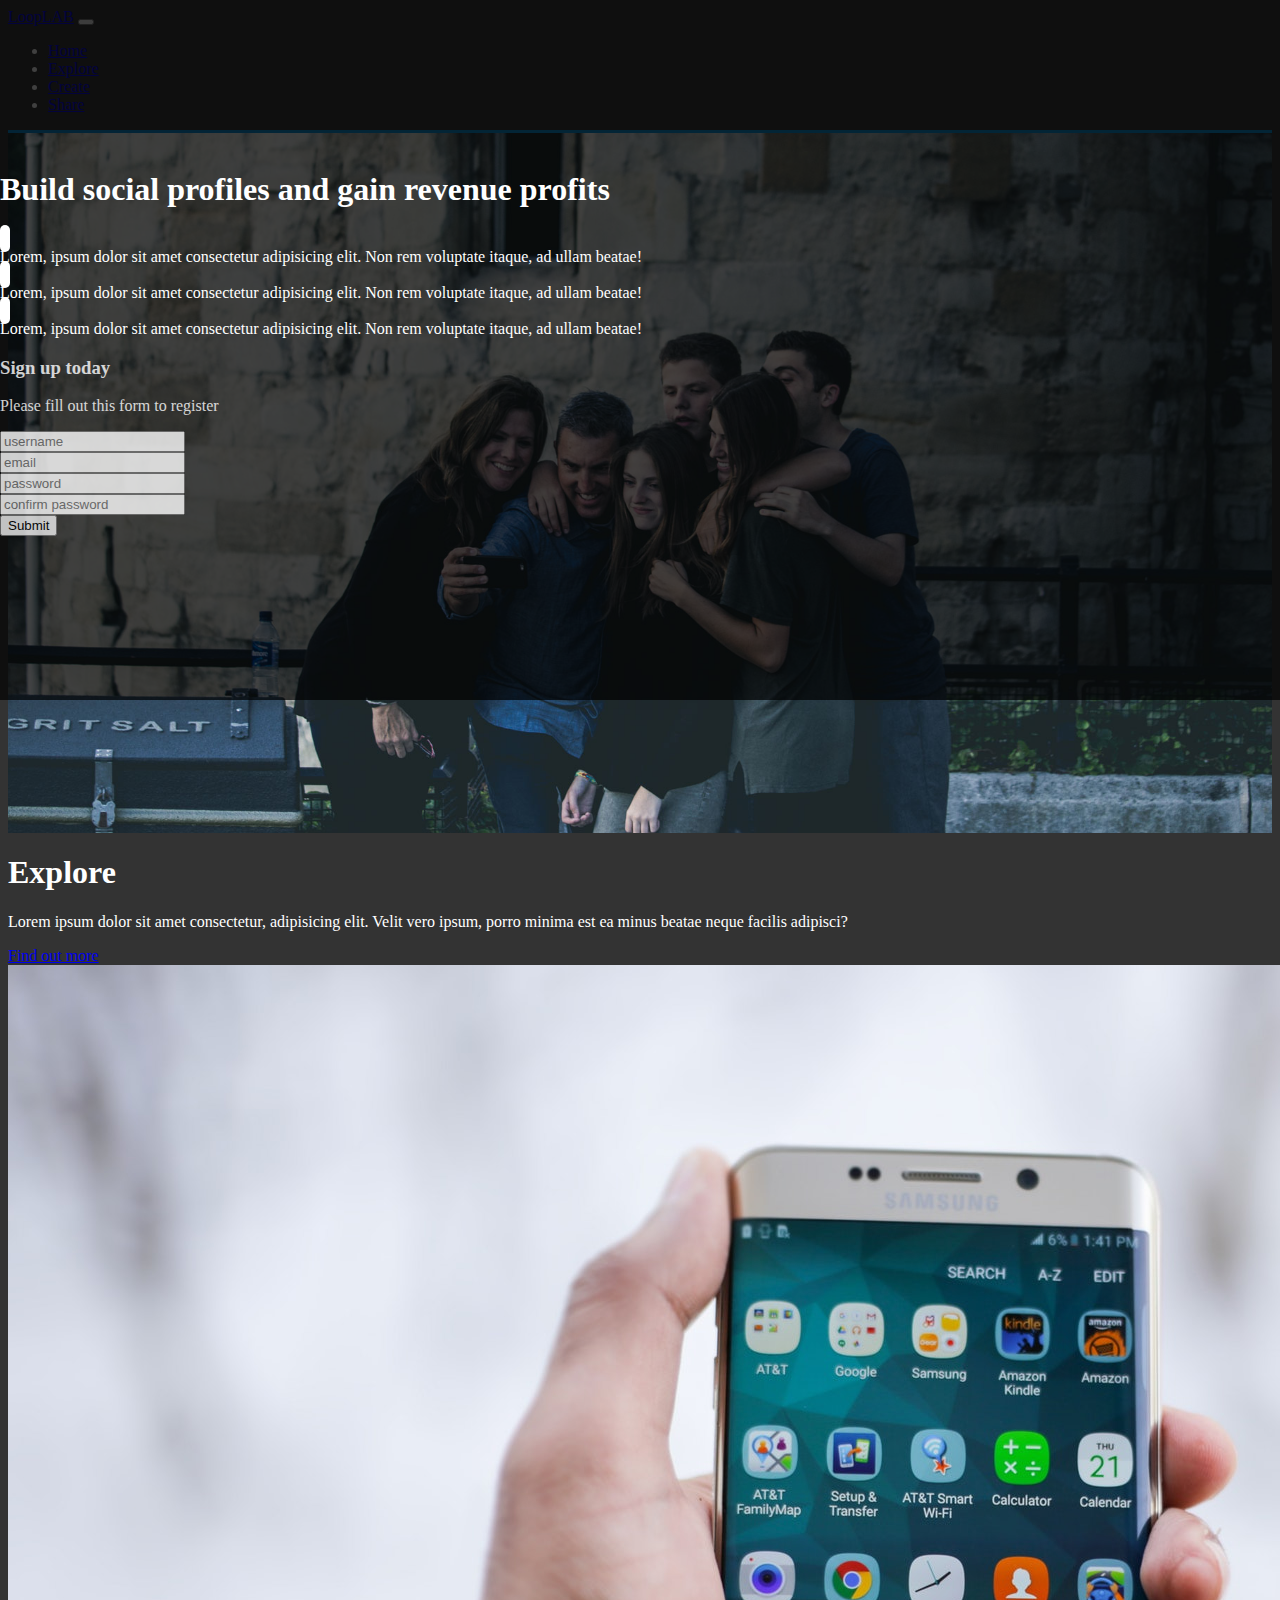
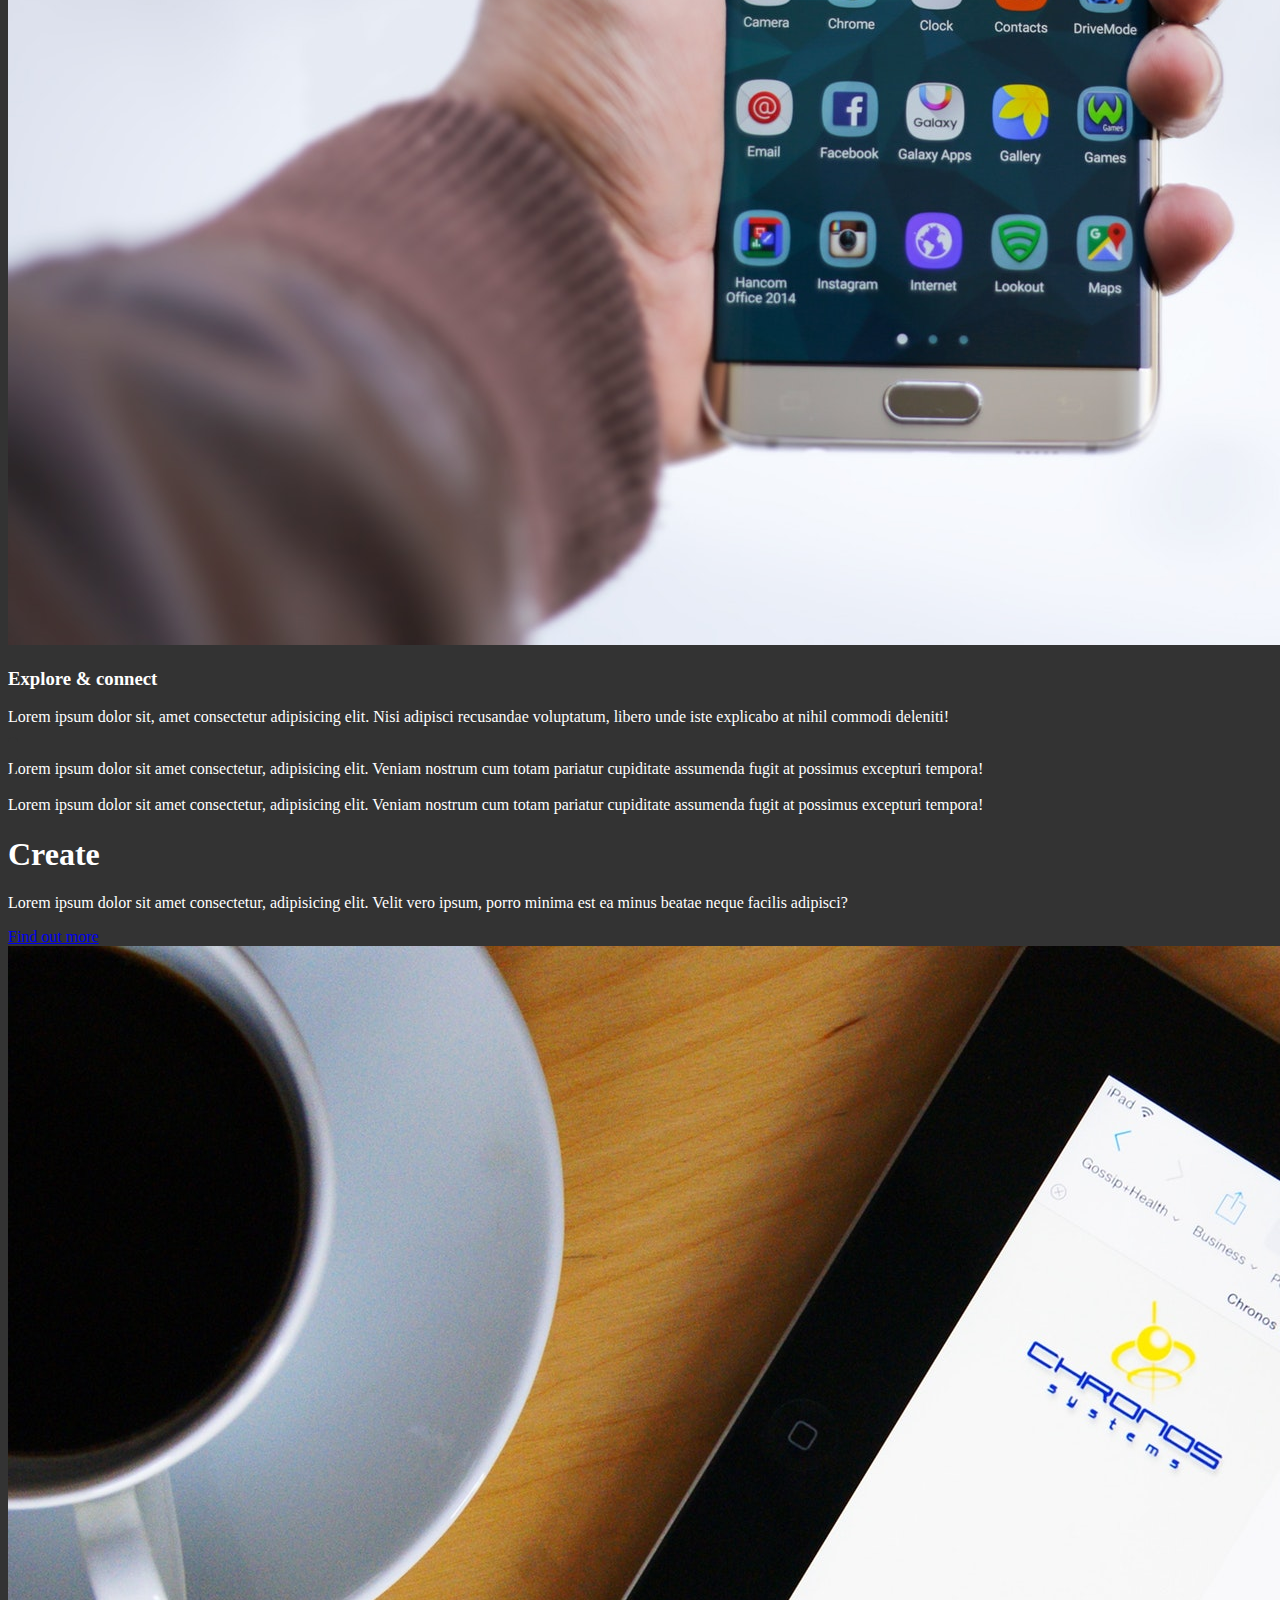
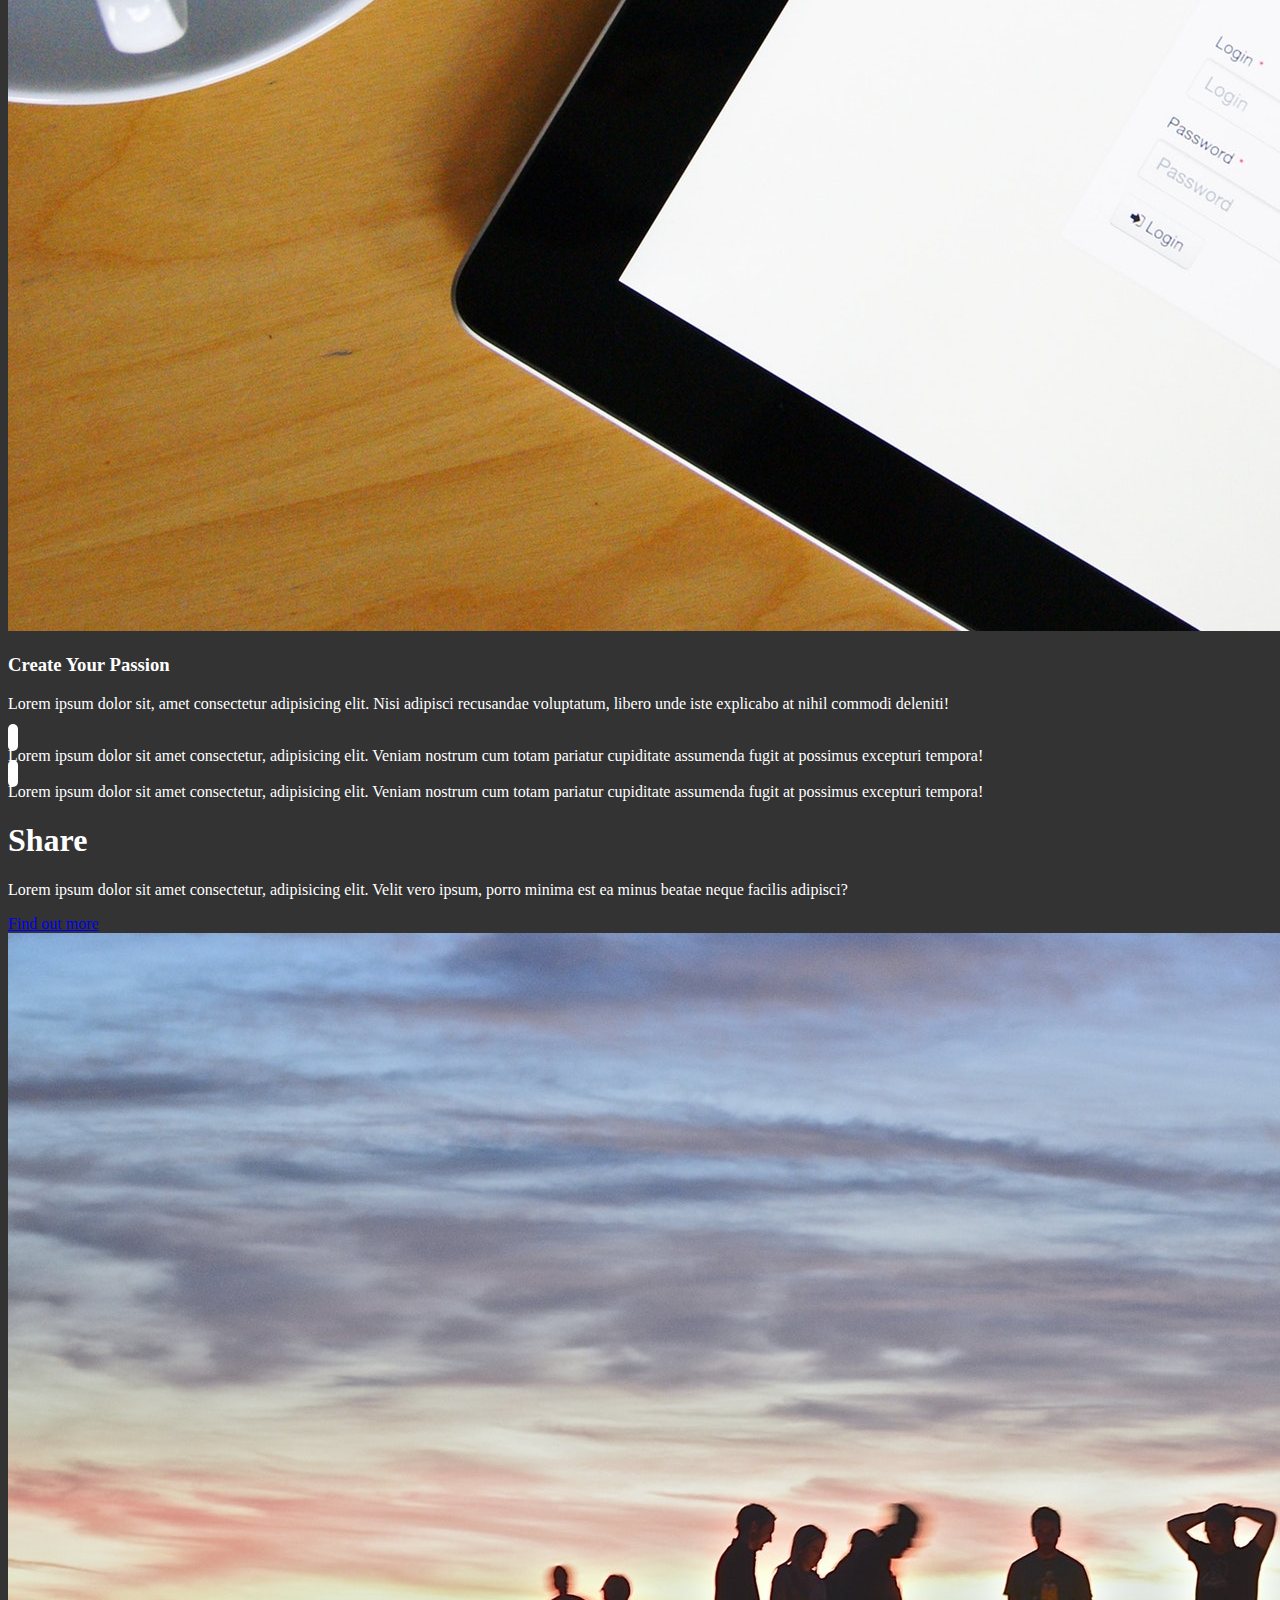
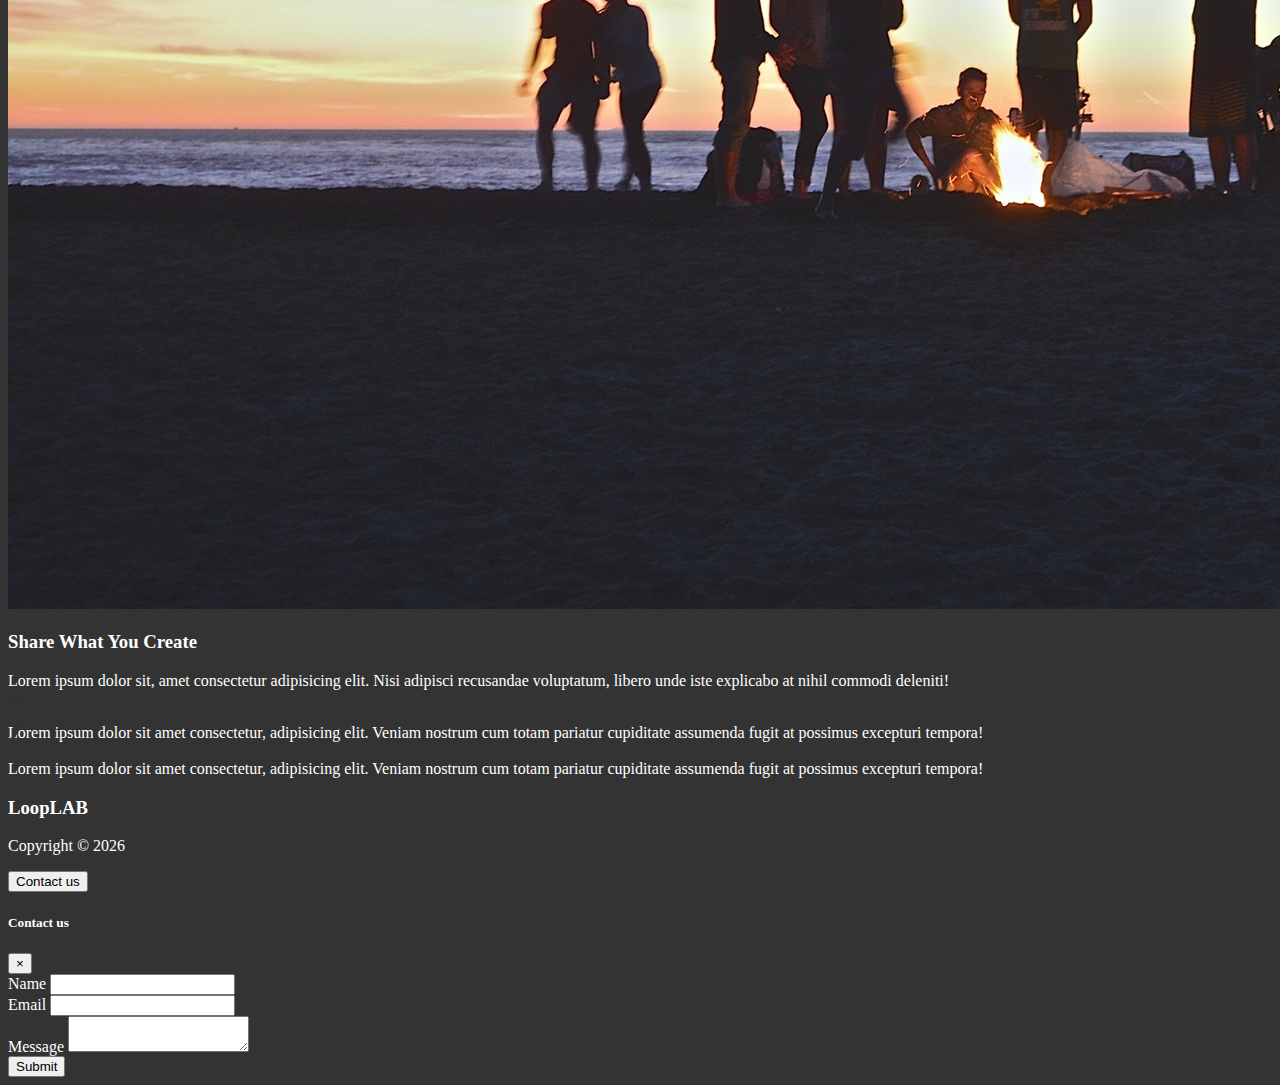
<file: LoopLab/index.html>
<!DOCTYPE html>
<html lang="en">
	<head>
		<meta charset="UTF-8" />
		<meta name="viewport" content="width=device-width, initial-scale=1.0" />
		<meta http-equiv="X-UA-Compatible" content="ie=edge" />
		<link
			rel="stylesheet"
			href="https://use.fontawesome.com/releases/v5.0.13/css/all.css"
			integrity="sha384-DNOHZ68U8hZfKXOrtjWvjxusGo9WQnrNx2sqG0tfsghAvtVlRW3tvkXWZh58N9jp"
			crossorigin="anonymous"
		/>
		<link
			rel="stylesheet"
			href="https://stackpath.bootstrapcdn.com/bootstrap/4.1.1/css/bootstrap.min.css"
			integrity="sha384-WskhaSGFgHYWDcbwN70/dfYBj47jz9qbsMId/iRN3ewGhXQFZCSftd1LZCfmhktB"
			crossorigin="anonymous"
		/>
		<link rel="stylesheet" href="css/style.css" />
		<title>Bootstrap Theme</title>
	</head>

	<body data-spy="scroll" data-target="#mainNav" id="home">
		<nav class="navbar navbar-expand-sm bg-dark navbar-dark fixed-top" id="mainNav">
			<div class="container">
				<a href="index.html" class="navbar-brand">LoopLAB</a>
				<button
					class="navbar-toggler"
					data-toggle="collapse"
					data-target="#navbarCollapse"
				>
					<span class="navbar-toggler-icon"></span>
				</button>
				<div class="collapse navbar-collapse" id="navbarCollapse">
					<ul class="navbar-nav ml-auto">
						<li class="nav-item">
							<a href="#home" class="nav-link">
								Home
							</a>
						</li>
						<li class="nav-item">
							<a href="#explore-head-section" class="nav-link">
								Explore
							</a>
						</li>
						<li class="nav-item">
							<a href="#create-head-section" class="nav-link">
								Create
							</a>
						</li>
						<li class="nav-item">
							<a href="#share-head-section" class="nav-link">
								Share
							</a>
						</li>
					</ul>
				</div>
			</div>
		</nav>
		<!-- home section -->
		<header id="home-section">
			<div class="dark-overlay">
				<div class="home-inner container">
					<div class="row">
						<div class="col-lg-8 d-none d-lg-block">
							<h1 class="display-4">
								Build <strong>social profiles</strong> and gain revenue profits
							</h1>
							<div class="d-flex">
								<div class="p-4 align-self-start">
									<i class="fas fa-check fa-2x"></i>
								</div>
								<div class="p4 align-self-end">
									Lorem, ipsum dolor sit amet consectetur adipisicing elit. Non
									rem voluptate itaque, ad ullam beatae!
								</div>
							</div>
							<div class="d-flex">
								<div class="p-4 align-self-start">
									<i class="fas fa-check fa-2x"></i>
								</div>
								<div class="p4 align-self-end">
									Lorem, ipsum dolor sit amet consectetur adipisicing elit. Non
									rem voluptate itaque, ad ullam beatae!
								</div>
							</div>
							<div class="d-flex">
								<div class="p-4 align-self-start">
									<i class="fas fa-check fa-2x"></i>
								</div>
								<div class="p4 align-self-end">
									Lorem, ipsum dolor sit amet consectetur adipisicing elit. Non
									rem voluptate itaque, ad ullam beatae!
								</div>
							</div>
						</div>
						<div class="col-lg-4">
							<div class="card bg-primary text-center card-form">
								<div class="card-body">
									<h3>Sign up today</h3>
									<p>Please fill out this form to register</p>
									<form>
										<div class="form-group">
											<input
												type="text"
												class="form-control form-control-lg"
												placeholder="username"
											/>
										</div>
										<div class="form-group">
											<input
												type="email"
												class="form-control form-control-lg"
												placeholder="email"
											/>
										</div>
										<div class="form-group">
											<input
												type="password"
												class="form-control form-control-lg"
												placeholder="password"
											/>
										</div>
										<div class="form-group">
											<input
												type="password"
												class="form-control form-control-lg"
												placeholder="confirm password"
											/>
										</div>
										<input
											type="submit"
											value="Submit"
											class="btn btn-outline-light btn-block"
										/>
									</form>
								</div>
							</div>
						</div>
					</div>
				</div>
			</div>
		</header>
		<!-- explore head -->
		<section id="explore-head-section">
			<div class="container">
				<div class="row">
					<div class="col text-center py-5">
						<h1 class="display-4">Explore</h1>
						<p class="lead">
							Lorem ipsum dolor sit amet consectetur, adipisicing elit. Velit
							vero ipsum, porro minima est ea minus beatae neque facilis
							adipisci?
						</p>
						<a href="#" class="btn btn-outline-secondary">Find out more</a>
					</div>
				</div>
			</div>
		</section>
		<!-- explore section  -->
		<section id="explore-section" class="bg-light text-muted py-5">
			<div class="container">
				<div class="row">
					<div class="col-md-6">
						<img
							src="img/explore-section1.jpg"
							alt=""
							class="img-fluid mb-3 rounded-circle"
						/>
					</div>
					<div class="col-md-6">
						<h3>
							Explore & connect
						</h3>
						<p>
							Lorem ipsum dolor sit, amet consectetur adipisicing elit. Nisi
							adipisci recusandae voluptatum, libero unde iste explicabo at
							nihil commodi deleniti!
						</p>
						<div class="d-flex">
							<div class="p-4 align-self-start">
								<i class="fas fa-check fa-2x"></i>
							</div>
							<div class="p-4 align-self-end">
								Lorem ipsum dolor sit amet consectetur, adipisicing elit. Veniam
								nostrum cum totam pariatur cupiditate assumenda fugit at
								possimus excepturi tempora!
							</div>
						</div>
						<div class="d-flex">
							<div class="p-4 align-self-start">
								<i class="fas fa-check fa-2x"></i>
							</div>
							<div class="p-4 align-self-end">
								Lorem ipsum dolor sit amet consectetur, adipisicing elit. Veniam
								nostrum cum totam pariatur cupiditate assumenda fugit at
								possimus excepturi tempora!
							</div>
						</div>
					</div>
				</div>
			</div>
		</section>

		<!-- create head -->
		<section id="create-head-section" class="bg-primary">
			<div class="container">
				<div class="row">
					<div class="col text-center py-5">
						<h1 class="display-4">Create</h1>
						<p class="lead">
							Lorem ipsum dolor sit amet consectetur, adipisicing elit. Velit
							vero ipsum, porro minima est ea minus beatae neque facilis
							adipisci?
						</p>
						<a href="#" class="btn btn-outline-light">Find out more</a>
					</div>
				</div>
			</div>
		</section>
		<!-- create section  -->
		<section id="create-section" class="py-5">
			<div class="container">
				<div class="row">
					<div class="col-md-6 order-2">
						<img
							src="img/create-section1.jpg"
							alt=""
							class="img-fluid mb-3 rounded-circle"
						/>
					</div>
					<div class="col-md-6 order-1">
						<h3>
							Create Your Passion
						</h3>
						<p>
							Lorem ipsum dolor sit, amet consectetur adipisicing elit. Nisi
							adipisci recusandae voluptatum, libero unde iste explicabo at
							nihil commodi deleniti!
						</p>
						<div class="d-flex">
							<div class="p-4 align-self-start">
								<i class="fas fa-check fa-2x"></i>
							</div>
							<div class="p-4 align-self-end">
								Lorem ipsum dolor sit amet consectetur, adipisicing elit. Veniam
								nostrum cum totam pariatur cupiditate assumenda fugit at
								possimus excepturi tempora!
							</div>
						</div>
						<div class="d-flex">
							<div class="p-4 align-self-start">
								<i class="fas fa-check fa-2x"></i>
							</div>
							<div class="p-4 align-self-end">
								Lorem ipsum dolor sit amet consectetur, adipisicing elit. Veniam
								nostrum cum totam pariatur cupiditate assumenda fugit at
								possimus excepturi tempora!
							</div>
						</div>
					</div>
				</div>
			</div>
		</section>

		<!-- share head -->
		<section id="share-head-section" class="bg-primary">
			<div class="container">
				<div class="row">
					<div class="col text-center py-5">
						<h1 class="display-4">Share</h1>
						<p class="lead">
							Lorem ipsum dolor sit amet consectetur, adipisicing elit. Velit
							vero ipsum, porro minima est ea minus beatae neque facilis
							adipisci?
						</p>
						<a href="#" class="btn btn-outline-light">Find out more</a>
					</div>
				</div>
			</div>
		</section>
		<!-- share section  -->
		<section id="share-section" class="bg-light text-muted py-5">
			<div class="container">
				<div class="row">
					<div class="col-md-6">
						<img
							src="img/share-section1.jpg"
							alt=""
							class="img-fluid mb-3 rounded-circle"
						/>
					</div>
					<div class="col-md-6">
						<h3>
							Share What You Create
						</h3>
						<p>
							Lorem ipsum dolor sit, amet consectetur adipisicing elit. Nisi
							adipisci recusandae voluptatum, libero unde iste explicabo at
							nihil commodi deleniti!
						</p>
						<div class="d-flex">
							<div class="p-4 align-self-start">
								<i class="fas fa-check fa-2x"></i>
							</div>
							<div class="p-4 align-self-end">
								Lorem ipsum dolor sit amet consectetur, adipisicing elit. Veniam
								nostrum cum totam pariatur cupiditate assumenda fugit at
								possimus excepturi tempora!
							</div>
						</div>
						<div class="d-flex">
							<div class="p-4 align-self-start">
								<i class="fas fa-check fa-2x"></i>
							</div>
							<div class="p-4 align-self-end">
								Lorem ipsum dolor sit amet consectetur, adipisicing elit. Veniam
								nostrum cum totam pariatur cupiditate assumenda fugit at
								possimus excepturi tempora!
							</div>
						</div>
					</div>
				</div>
			</div>
		</section>

		<!-- footer -->
		<footer class="bg-dak" id="main-footer">
			<div class="container">
				<div class="row">
					<div class="col text-center py-4">
						<h3>LoopLAB</h3>
						<p>Copyright &copy; <span id="year"></span></p>
						<button
							class="btn btn-primary"
							data-toggle="modal"
							data-target="#contactModal"
						>
							Contact us
						</button>
					</div>
				</div>
			</div>
    </footer>
    
    <!-- modal -->
    <div class="modal fade text-dark" id="contactModal">
      <div class="modal-dialog">
        <div class="modal-content">
          <div class="modal-header">
            <h5 class="modal-title">Contact us</h5>
            <button class="close" data-dismiss="modal">
              <span>&times;</span>
            </button>
          </div>
          <div class="modal-body">
            <form>
              <div class="form-group">
                <label for="name">Name</label>
                <input type="text" class="form-control">
              </div>
              <div class="form-group">
                <label for="email">Email</label>
                <input type="email" class="form-control">
              </div>
              <div class="form-group">
                <label for="message">Message</label>
                <textarea class="form-control"></textarea>
              </div>
            </form>
          </div>
          <div class="modal-footer">
            <button class="btn btn-primary btn-block">
              Submit
            </button>
          </div>
        </div>
      </div>

    </div>
		<script
			src="http://code.jquery.com/jquery-3.3.1.min.js"
			integrity="sha256-FgpCb/KJQlLNfOu91ta32o/NMZxltwRo8QtmkMRdAu8="
			crossorigin="anonymous"
		></script>
		<script
			src="https://cdnjs.cloudflare.com/ajax/libs/popper.js/1.14.3/umd/popper.min.js"
			integrity="sha384-ZMP7rVo3mIykV+2+9J3UJ46jBk0WLaUAdn689aCwoqbBJiSnjAK/l8WvCWPIPm49"
			crossorigin="anonymous"
		></script>
		<script
			src="https://stackpath.bootstrapcdn.com/bootstrap/4.1.1/js/bootstrap.min.js"
			integrity="sha384-smHYKdLADwkXOn1EmN1qk/HfnUcbVRZyYmZ4qpPea6sjB/pTJ0euyQp0Mk8ck+5T"
			crossorigin="anonymous"
		></script>

		<script>
			// Get the current year for the copyright
			$("#year").text(new Date().getFullYear());
      //init scroll spy
      $('body').scrollspy({target: "#mainNav"})

      //smooth scroll 
      $("#mainNav a").on("click", function (event) {
        if (this.hash !== "") {
          event.preventDefault();
          const hash = this.hash;
          $('html, body').animate({
            scrollTop: $(hash).offset().top
          }, 800, function () {
            window.location.hash = hash;
          })
        }
      })
		</script>
	</body>
</html>
</file>
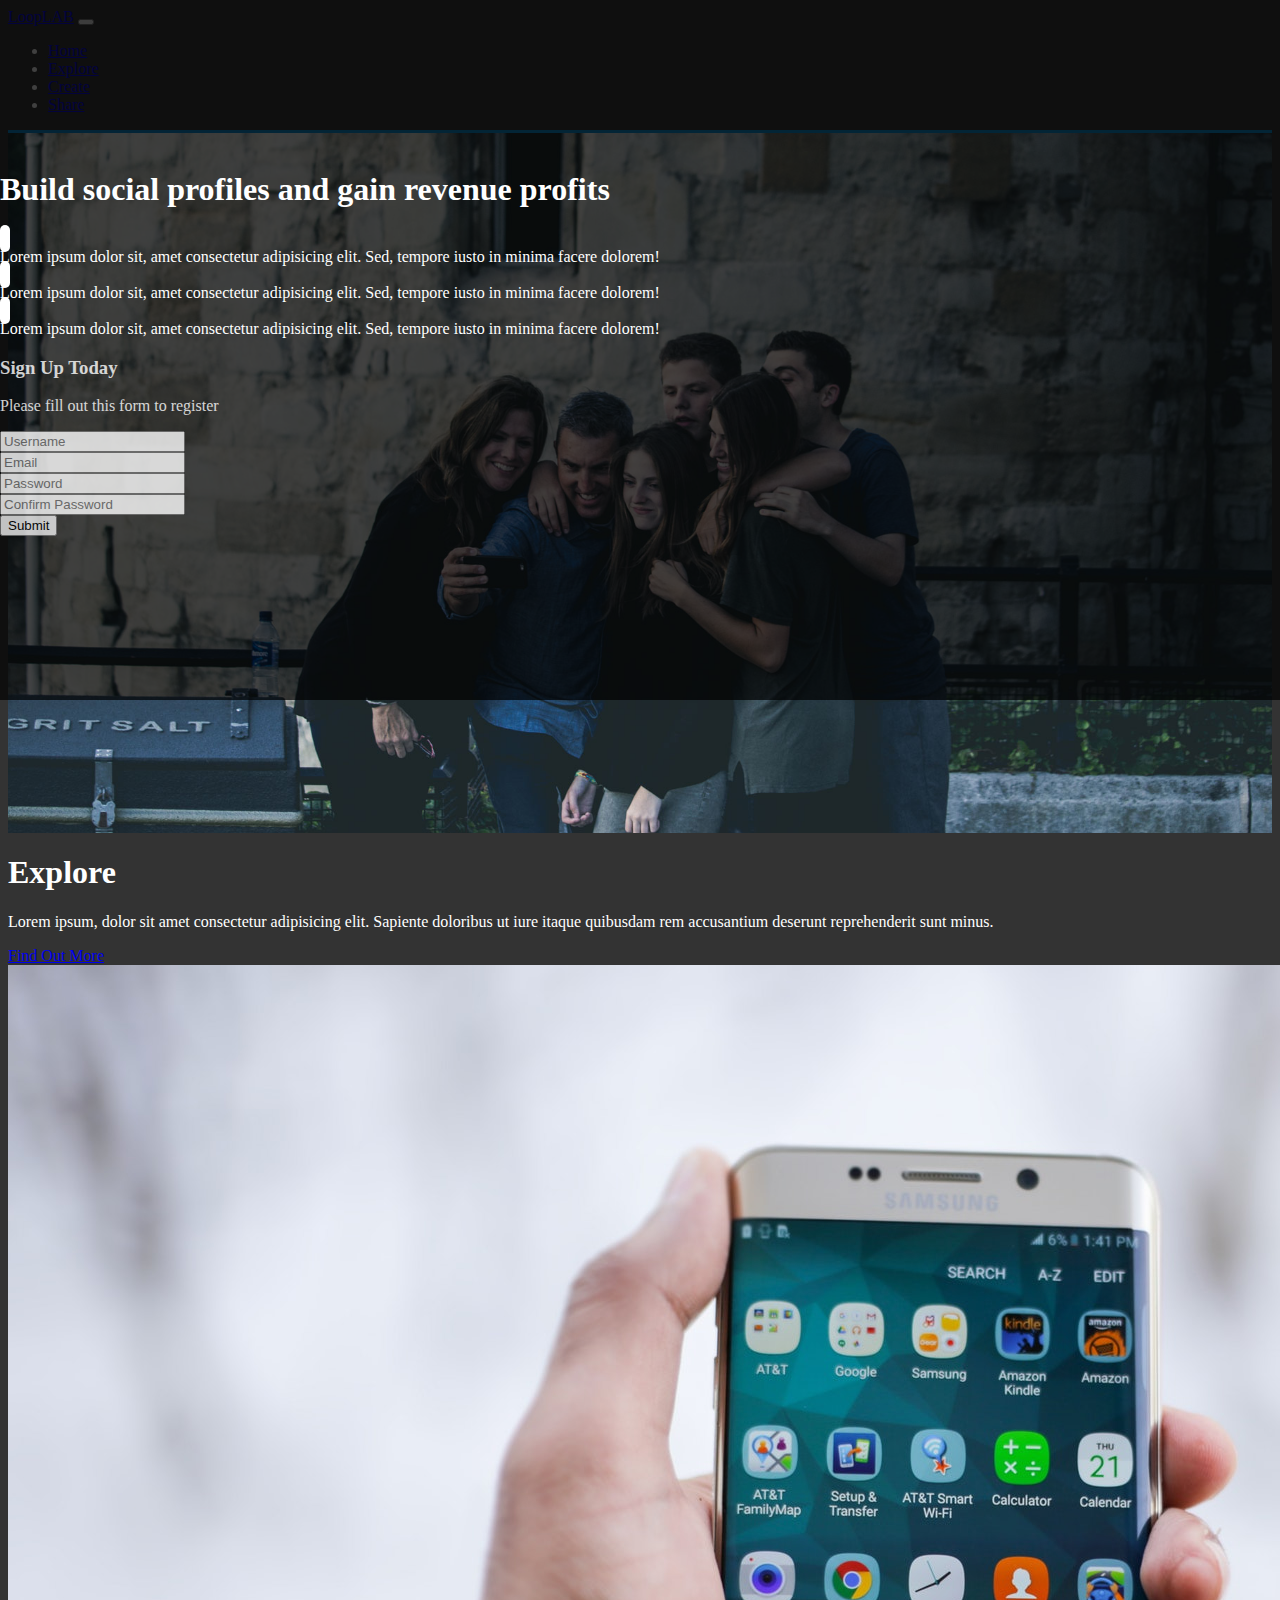
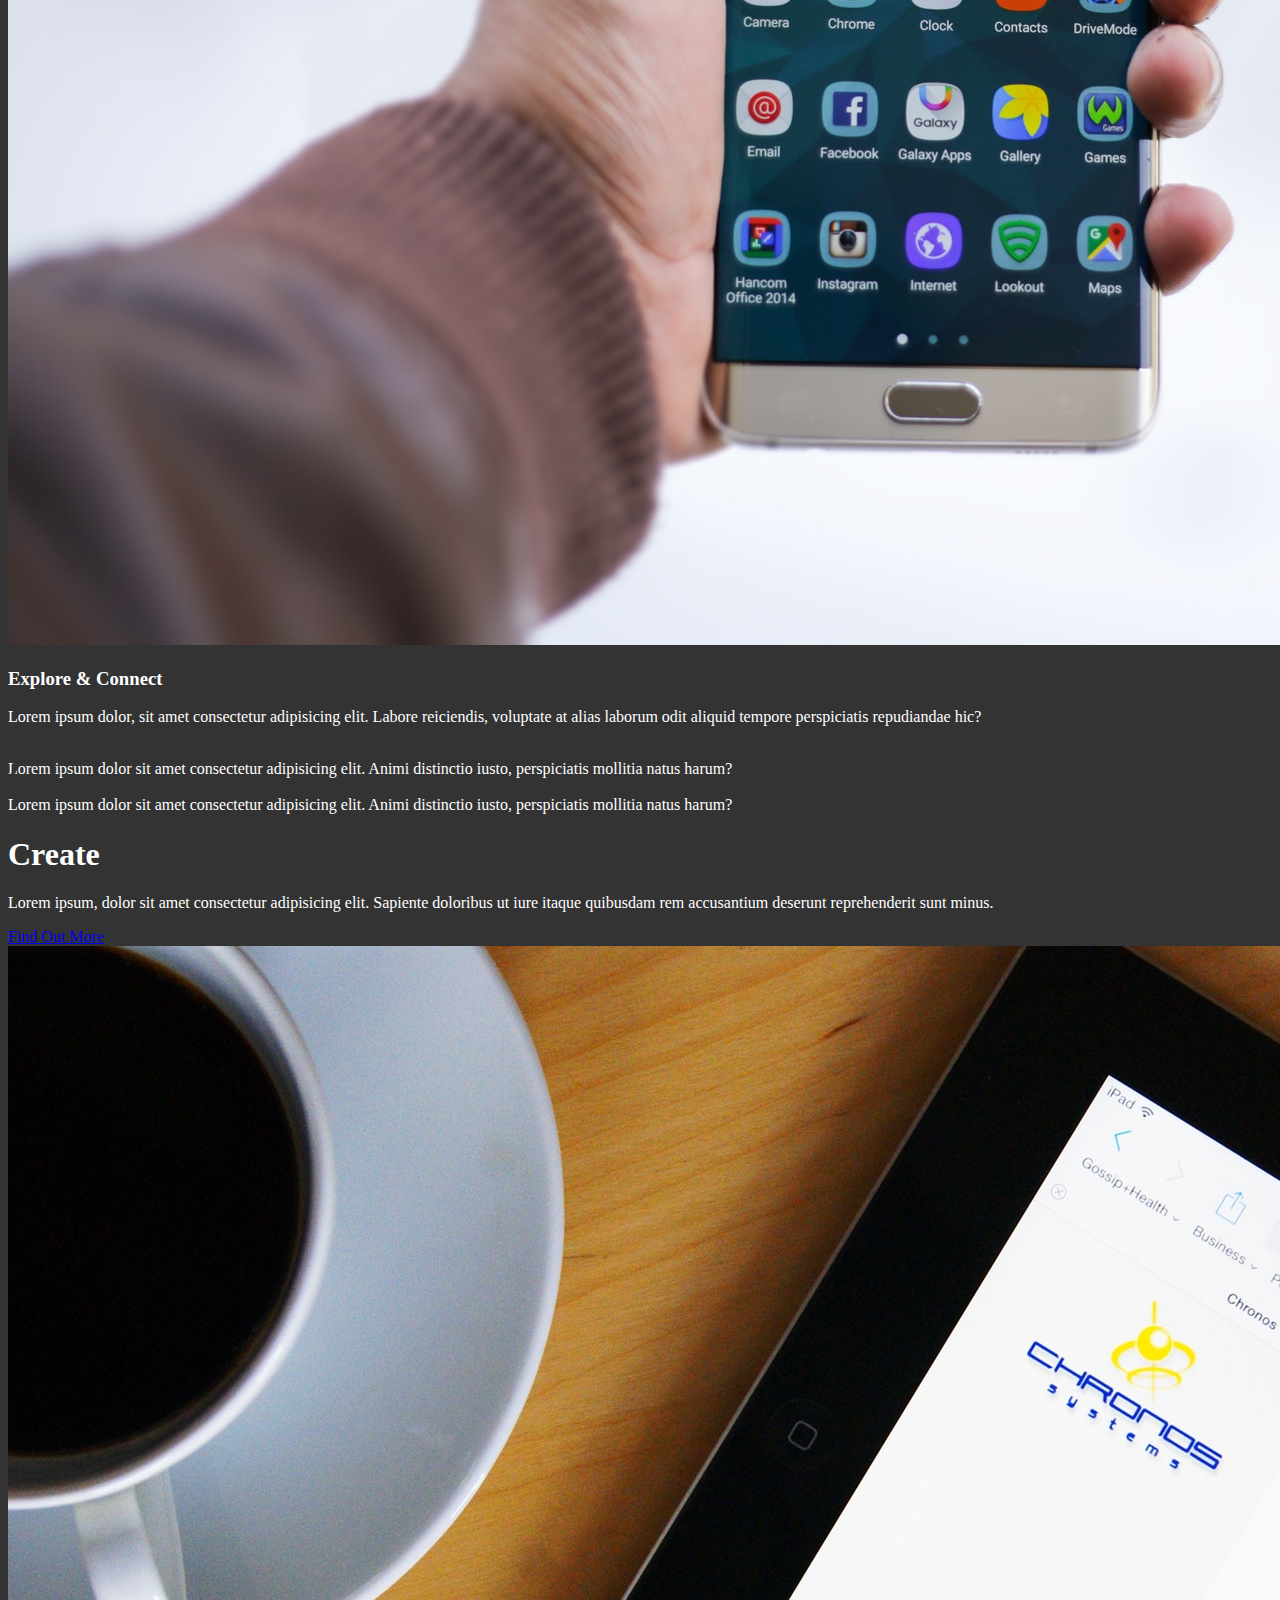
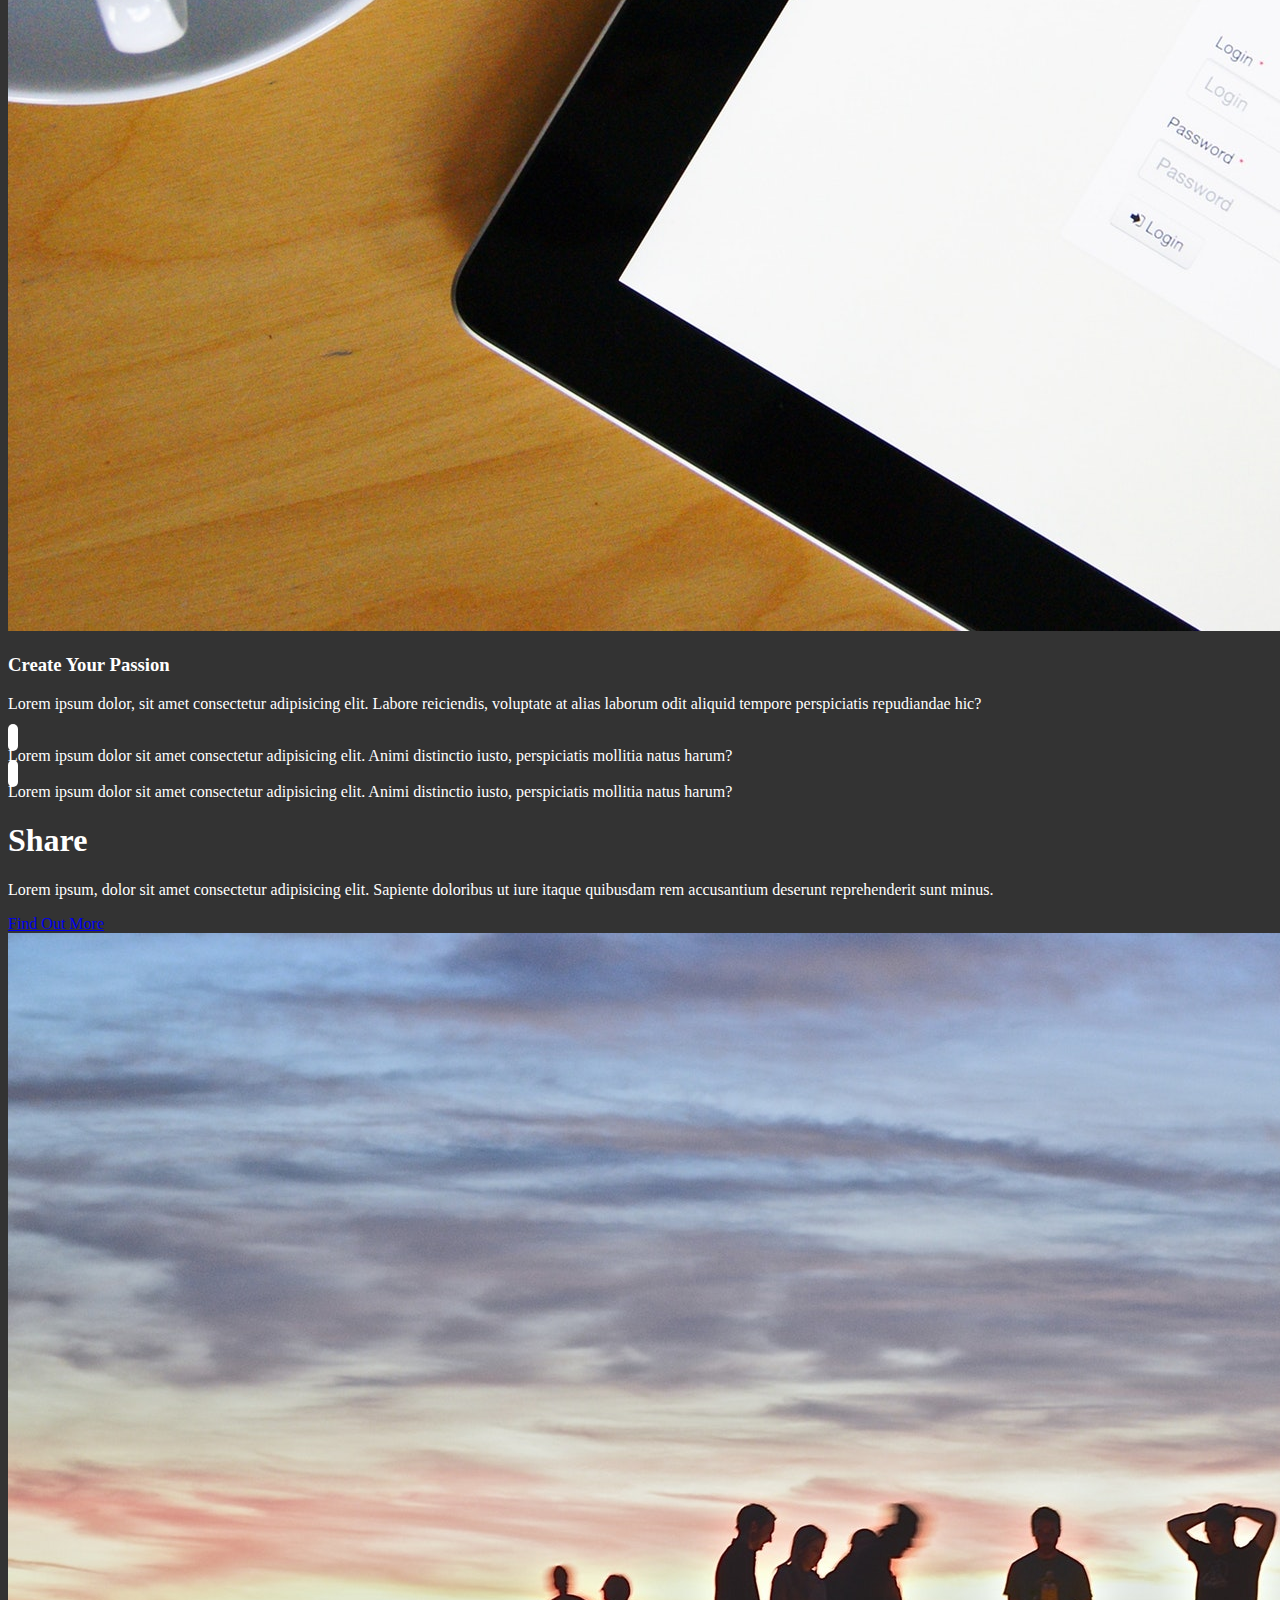
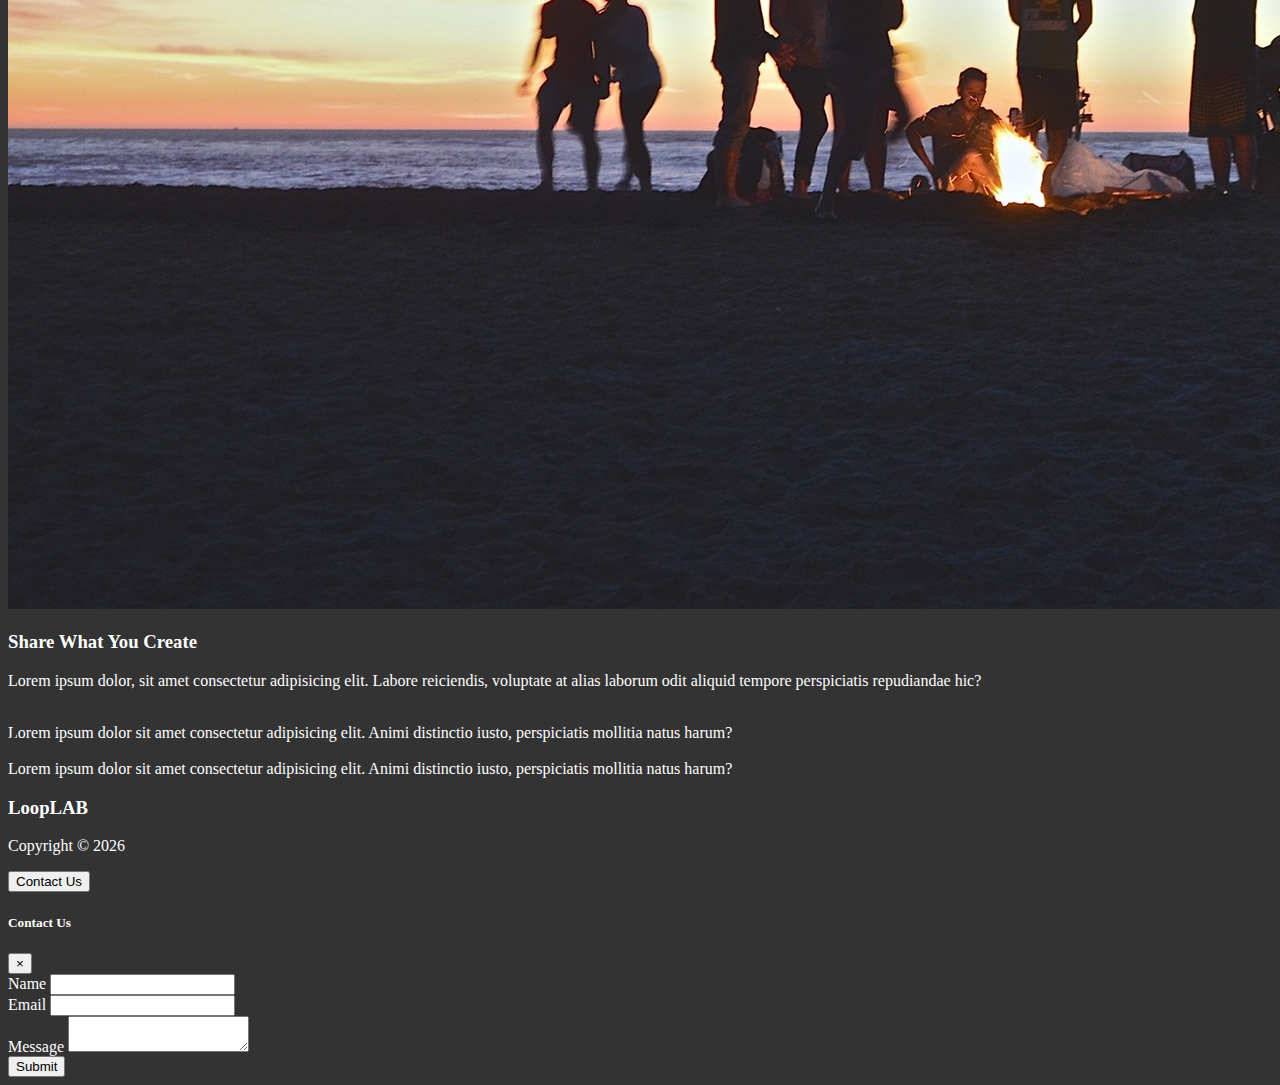
<file: finals/looplab/index.html>
<!DOCTYPE html>
<html lang="en">

<head>
  <meta charset="UTF-8">
  <meta name="viewport" content="width=device-width, initial-scale=1.0">
  <meta http-equiv="X-UA-Compatible" content="ie=edge">
  <link rel="stylesheet" href="https://use.fontawesome.com/releases/v5.0.13/css/all.css" integrity="sha384-DNOHZ68U8hZfKXOrtjWvjxusGo9WQnrNx2sqG0tfsghAvtVlRW3tvkXWZh58N9jp"
    crossorigin="anonymous">
  <link rel="stylesheet" href="https://stackpath.bootstrapcdn.com/bootstrap/4.1.1/css/bootstrap.min.css" integrity="sha384-WskhaSGFgHYWDcbwN70/dfYBj47jz9qbsMId/iRN3ewGhXQFZCSftd1LZCfmhktB"
    crossorigin="anonymous">
  <link rel="stylesheet" href="css/style.css">
  <title>Bootstrap Theme</title>
</head>

<body data-spy="scroll" data-target="#main-nav" id="home">
  <nav class="navbar navbar-expand-sm bg-dark navbar-dark fixed-top" id="main-nav">
    <div class="container">
      <a href="index.html" class="navbar-brand">LoopLAB</a>
      <button class="navbar-toggler" data-toggle="collapse" data-target="#navbarCollapse">
        <span class="navbar-toggler-icon"></span>
      </button>
      <div class="collapse navbar-collapse" id="navbarCollapse">
        <ul class="navbar-nav ml-auto">
          <li class="nav-item">
            <a href="#home" class="nav-link">Home</a>
          </li>
          <li class="nav-item">
            <a href="#explore-head-section" class="nav-link">Explore</a>
          </li>
          <li class="nav-item">
            <a href="#create-head-section" class="nav-link">Create</a>
          </li>
          <li class="nav-item">
            <a href="#share-head-section" class="nav-link">Share</a>
          </li>
        </ul>
      </div>
    </div>
  </nav>

  <!-- HOME SECTION -->
  <header id="home-section">
    <div class="dark-overlay">
      <div class="home-inner container">
        <div class="row">
          <div class="col-lg-8 d-none d-lg-block">
            <h1 class="display-4">Build
              <strong>social profiles</strong> and gain revenue
              <strong>profits</strong>
            </h1>
            <div class="d-flex">
              <div class="p-4 align-self-start">
                <i class="fas fa-check fa-2x"></i>
              </div>
              <div class="p-4 align-self-end">
                Lorem ipsum dolor sit, amet consectetur adipisicing elit. Sed, tempore iusto in minima facere dolorem!
              </div>
            </div>

            <div class="d-flex">
              <div class="p-4 align-self-start">
                <i class="fas fa-check fa-2x"></i>
              </div>
              <div class="p-4 align-self-end">
                Lorem ipsum dolor sit, amet consectetur adipisicing elit. Sed, tempore iusto in minima facere dolorem!
              </div>
            </div>

            <div class="d-flex">
              <div class="p-4 align-self-start">
                <i class="fas fa-check fa-2x"></i>
              </div>
              <div class="p-4 align-self-end">
                Lorem ipsum dolor sit, amet consectetur adipisicing elit. Sed, tempore iusto in minima facere dolorem!
              </div>
            </div>
          </div>

          <div class="col-lg-4">
            <div class="card bg-primary text-center card-form">
              <div class="card-body">
                <h3>Sign Up Today</h3>
                <p>Please fill out this form to register</p>
                <form>
                  <div class="form-group">
                    <input type="text" class="form-control form-control-lg" placeholder="Username">
                  </div>
                  <div class="form-group">
                    <input type="email" class="form-control form-control-lg" placeholder="Email">
                  </div>
                  <div class="form-group">
                    <input type="password" class="form-control form-control-lg" placeholder="Password">
                  </div>
                  <div class="form-group">
                    <input type="password" class="form-control form-control-lg" placeholder="Confirm Password">
                  </div>
                  <input type="submit" value="Submit" class="btn btn-outline-light btn-block">
                </form>
              </div>
            </div>
          </div>
        </div>
      </div>
    </div>
  </header>

  <!-- EXPLORE HEAD -->
  <section id="explore-head-section">
    <div class="container">
      <div class="row">
        <div class="col text-center py-5">
          <h1 class="display-4">Explore</h1>
          <p class="lead">Lorem ipsum, dolor sit amet consectetur adipisicing elit. Sapiente doloribus ut iure itaque quibusdam rem accusantium
            deserunt reprehenderit sunt minus.</p>
          <a href="#" class="btn btn-outline-secondary">Find Out More</a>
        </div>
      </div>
    </div>
  </section>

  <!-- EXPLORE SECTION -->
  <section id="explore-section" class="bg-light text-muted py-5">
    <div class="container">
      <div class="row">
        <div class="col-md-6">
          <img src="img/explore-section1.jpg" alt="" class="img-fluid mb-3 rounded-circle">
        </div>
        <div class="col-md-6">
          <h3>Explore & Connect</h3>
          <p>Lorem ipsum dolor, sit amet consectetur adipisicing elit. Labore reiciendis, voluptate at alias laborum odit aliquid
            tempore perspiciatis repudiandae hic?</p>
          <div class="d-flex">
            <div class="p-4 align-self-start">
              <i class="fas fa-check fa-2x"></i>
            </div>
            <div class="p-4 align-self-end">
              Lorem ipsum dolor sit amet consectetur adipisicing elit. Animi distinctio iusto, perspiciatis mollitia natus harum?
            </div>
          </div>

          <div class="d-flex">
            <div class="p-4 align-self-start">
              <i class="fas fa-check fa-2x"></i>
            </div>
            <div class="p-4 align-self-end">
              Lorem ipsum dolor sit amet consectetur adipisicing elit. Animi distinctio iusto, perspiciatis mollitia natus harum?
            </div>
          </div>
        </div>
      </div>
    </div>
  </section>

  <!-- CREATE HEAD -->
  <section id="create-head-section" class="bg-primary">
    <div class="container">
      <div class="row">
        <div class="col text-center py-5">
          <h1 class="display-4">Create</h1>
          <p class="lead">Lorem ipsum, dolor sit amet consectetur adipisicing elit. Sapiente doloribus ut iure itaque quibusdam rem accusantium
            deserunt reprehenderit sunt minus.</p>
          <a href="#" class="btn btn-outline-light">Find Out More</a>
        </div>
      </div>
    </div>
  </section>

  <!-- CREATE SECTION -->
  <section id="create-section" class="py-5">
    <div class="container">
      <div class="row">
        <div class="col-md-6 order-2">
          <img src="img/create-section1.jpg" alt="" class="img-fluid mb-3 rounded-circle">
        </div>
        <div class="col-md-6 order-1">
          <h3>Create Your Passion</h3>
          <p>Lorem ipsum dolor, sit amet consectetur adipisicing elit. Labore reiciendis, voluptate at alias laborum odit aliquid
            tempore perspiciatis repudiandae hic?</p>
          <div class="d-flex">
            <div class="p-4 align-self-start">
              <i class="fas fa-check fa-2x"></i>
            </div>
            <div class="p-4 align-self-end">
              Lorem ipsum dolor sit amet consectetur adipisicing elit. Animi distinctio iusto, perspiciatis mollitia natus harum?
            </div>
          </div>

          <div class="d-flex">
            <div class="p-4 align-self-start">
              <i class="fas fa-check fa-2x"></i>
            </div>
            <div class="p-4 align-self-end">
              Lorem ipsum dolor sit amet consectetur adipisicing elit. Animi distinctio iusto, perspiciatis mollitia natus harum?
            </div>
          </div>
        </div>
      </div>
    </div>
  </section>

  <!-- SHARE HEAD -->
  <section id="share-head-section" class="bg-primary">
    <div class="container">
      <div class="row">
        <div class="col text-center py-5">
          <h1 class="display-4">Share</h1>
          <p class="lead">Lorem ipsum, dolor sit amet consectetur adipisicing elit. Sapiente doloribus ut iure itaque quibusdam rem accusantium
            deserunt reprehenderit sunt minus.</p>
          <a href="#" class="btn btn-outline-light">Find Out More</a>
        </div>
      </div>
    </div>
  </section>

  <!-- SHARE SECTION -->
  <section id="share-section" class="bg-light text-muted py-5">
    <div class="container">
      <div class="row">
        <div class="col-md-6">
          <img src="img/share-section1.jpg" alt="" class="img-fluid mb-3 rounded-circle">
        </div>
        <div class="col-md-6">
          <h3>Share What You Create</h3>
          <p>Lorem ipsum dolor, sit amet consectetur adipisicing elit. Labore reiciendis, voluptate at alias laborum odit aliquid
            tempore perspiciatis repudiandae hic?</p>
          <div class="d-flex">
            <div class="p-4 align-self-start">
              <i class="fas fa-check fa-2x"></i>
            </div>
            <div class="p-4 align-self-end">
              Lorem ipsum dolor sit amet consectetur adipisicing elit. Animi distinctio iusto, perspiciatis mollitia natus harum?
            </div>
          </div>

          <div class="d-flex">
            <div class="p-4 align-self-start">
              <i class="fas fa-check fa-2x"></i>
            </div>
            <div class="p-4 align-self-end">
              Lorem ipsum dolor sit amet consectetur adipisicing elit. Animi distinctio iusto, perspiciatis mollitia natus harum?
            </div>
          </div>
        </div>
      </div>
    </div>
  </section>

  <!-- FOOTER -->
  <footer id="main-footer" class="bg-dark">
    <div class="container">
      <div class="row">
        <div class="col text-center py-4">
          <h3>LoopLAB</h3>
          <p>Copyright &copy;
            <span id="year"></span>
          </p>
          <button class="btn btn-primary" data-toggle="modal" data-target="#contactModal">Contact Us</button>
        </div>
      </div>
    </div>
  </footer>

  <!-- CONTACT MODAL -->
  <div class="modal fade text-dark" id="contactModal">
    <div class="modal-dialog">
      <div class="modal-content">
        <div class="modal-header">
          <h5 class="modal-title">Contact Us</h5>
          <button class="close" data-dismiss="modal">
            <span>&times;</span>
          </button>
        </div>
        <div class="modal-body">
          <form>
            <div class="form-group">
              <label for="name">Name</label>
              <input type="text" class="form-control">
            </div>
            <div class="form-group">
              <label for="email">Email</label>
              <input type="email" class="form-control">
            </div>
            <div class="form-group">
              <label for="message">Message</label>
              <textarea class="form-control"></textarea>
            </div>
          </form>
        </div>
        <div class="modal-footer">
          <button class="btn btn-primary btn-block">Submit</button>
        </div>
      </div>
    </div>
  </div>


  <script src="http://code.jquery.com/jquery-3.3.1.min.js" integrity="sha256-FgpCb/KJQlLNfOu91ta32o/NMZxltwRo8QtmkMRdAu8="
    crossorigin="anonymous"></script>
  <script src="https://cdnjs.cloudflare.com/ajax/libs/popper.js/1.14.3/umd/popper.min.js" integrity="sha384-ZMP7rVo3mIykV+2+9J3UJ46jBk0WLaUAdn689aCwoqbBJiSnjAK/l8WvCWPIPm49"
    crossorigin="anonymous"></script>
  <script src="https://stackpath.bootstrapcdn.com/bootstrap/4.1.1/js/bootstrap.min.js" integrity="sha384-smHYKdLADwkXOn1EmN1qk/HfnUcbVRZyYmZ4qpPea6sjB/pTJ0euyQp0Mk8ck+5T"
    crossorigin="anonymous"></script>

  <script>
    // Get the current year for the copyright
    $('#year').text(new Date().getFullYear());

    // Init Scrollspy
    $('body').scrollspy({ target: '#main-nav' });

    // Smooth Scrolling
    $("#main-nav a").on('click', function (event) {
      if (this.hash !== "") {
        event.preventDefault();

        const hash = this.hash;

        $('html, body').animate({
          scrollTop: $(hash).offset().top
        }, 800, function () {

          window.location.hash = hash;
        });
      }
    });
  </script>
</body>

</html>
</file>
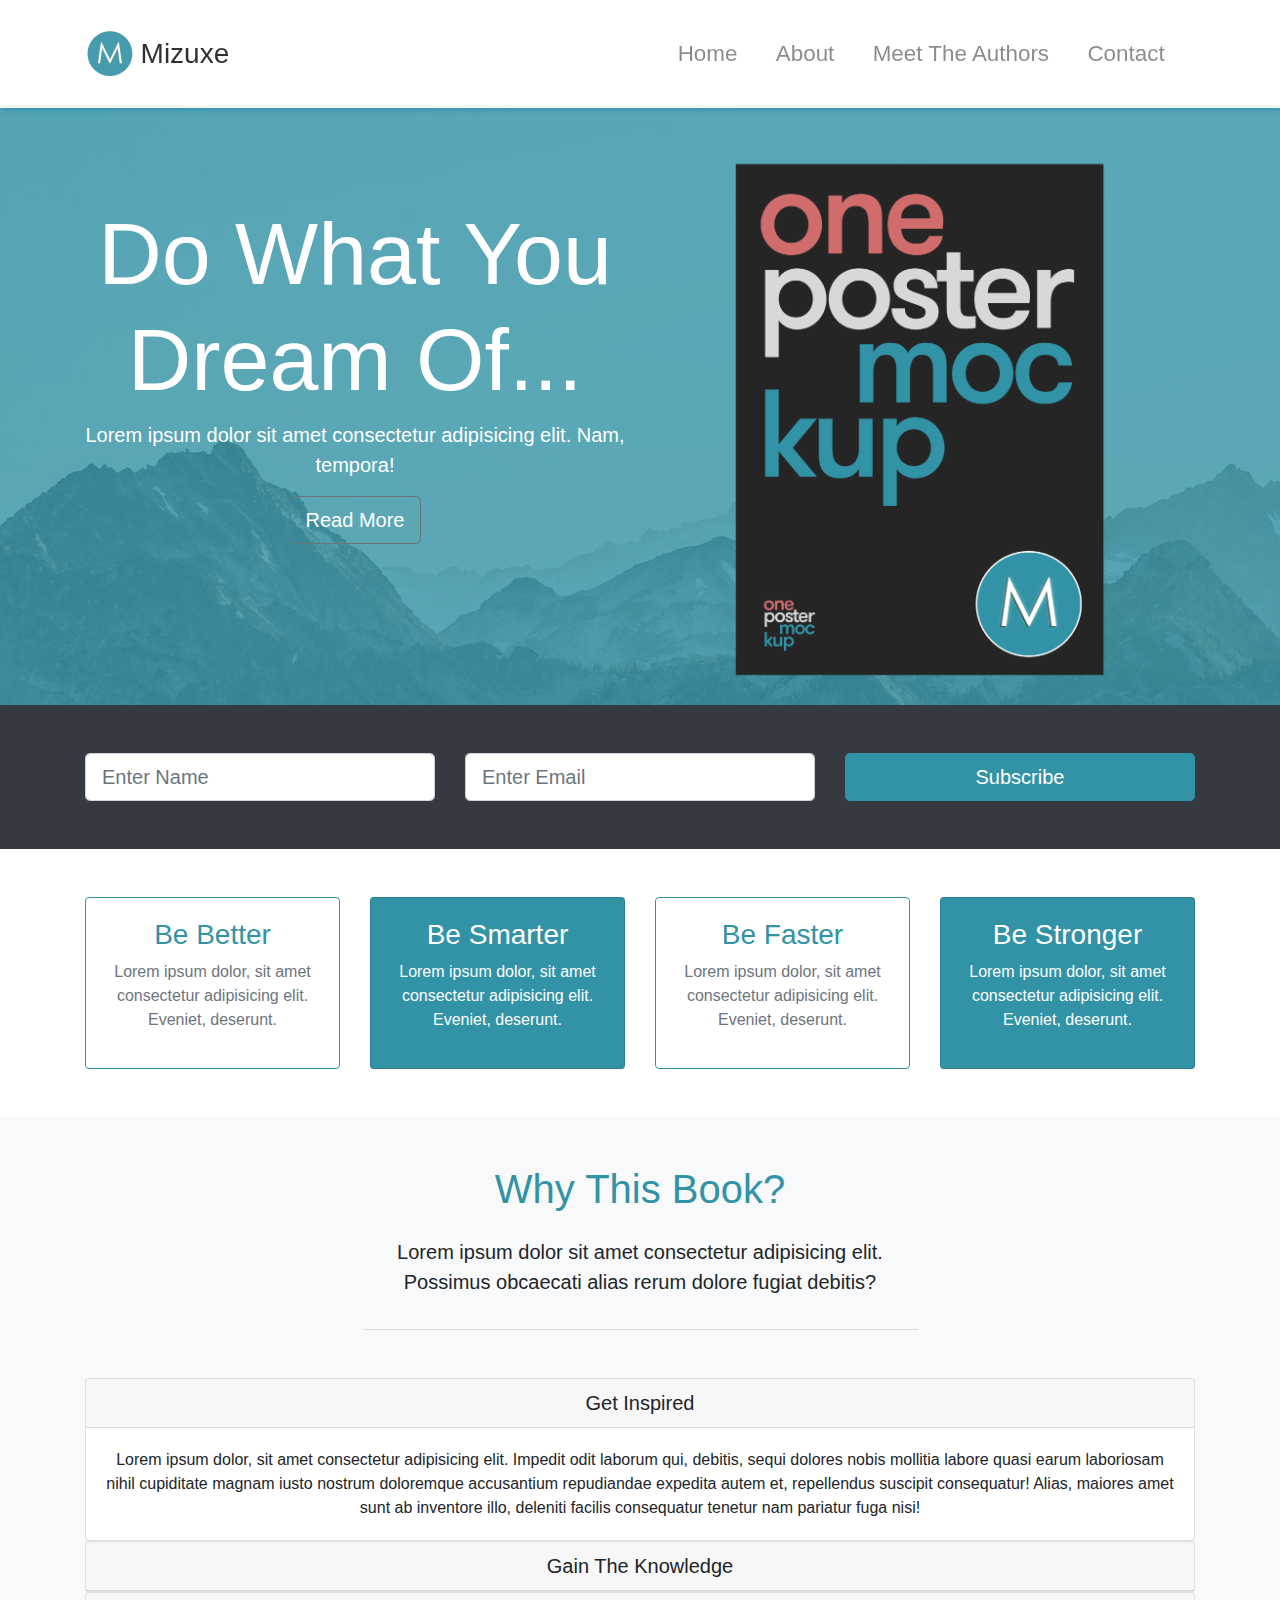
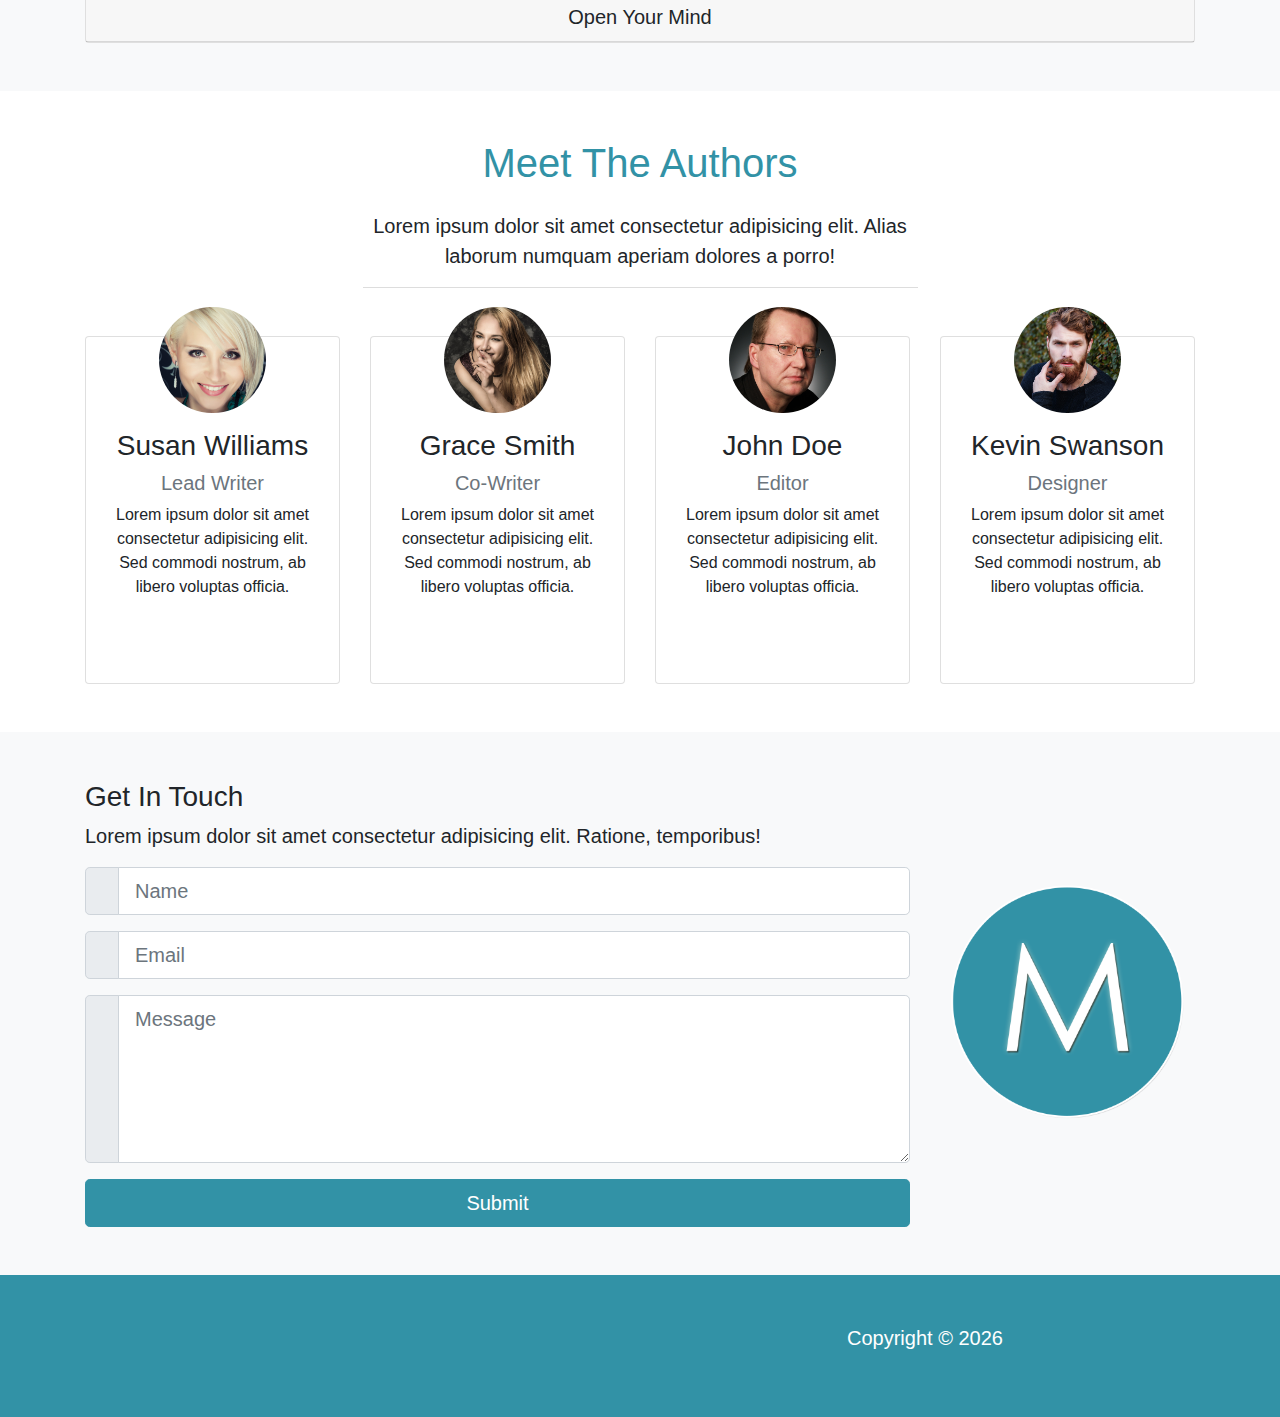
<file: finals/mizuxe/index.html>
<!DOCTYPE html>
<html lang="en">

<head>
  <meta charset="UTF-8">
  <meta name="viewport" content="width=device-width, initial-scale=1.0">
  <meta http-equiv="X-UA-Compatible" content="ie=edge">
  <link rel="stylesheet" href="https://use.fontawesome.com/releases/v5.0.13/css/all.css" integrity="sha384-DNOHZ68U8hZfKXOrtjWvjxusGo9WQnrNx2sqG0tfsghAvtVlRW3tvkXWZh58N9jp"
    crossorigin="anonymous">
  <link rel="stylesheet" href="css/bootstrap.css">
  <link rel="stylesheet" href="css/style.css">
  <title>Bootstrap Theme</title>
</head>

<body id="home" data-spy="scroll" data-target="#main-nav">
  <nav class="navbar navbar-expand-md navbar-light fixed-top py-4" id="main-nav">
    <div class="container">
      <a href="#home" class="navbar-brand">
        <img src="img/mlogo.png" width="50" height="50" alt="">
        <h3 class="d-inline align-middle">Mizuxe</h3>
      </a>
      <button class="navbar-toggler" data-toggle="collapse" data-target="#navbarCollapse">
        <span class="navbar-toggler-icon"></span>
      </button>
      <div class="collapse navbar-collapse" id="navbarCollapse">
        <ul class="navbar-nav ml-auto">
          <li class="nav-item">
            <a href="#home" class="nav-link">Home</a>
          </li>
          <li class="nav-item">
            <a href="#about" class="nav-link">About</a>
          </li>
          <li class="nav-item">
            <a href="#authors" class="nav-link">Meet The Authors</a>
          </li>
          <li class="nav-item">
            <a href="#contact" class="nav-link">Contact</a>
          </li>
        </ul>
      </div>
    </div>
  </nav>

  <!-- SHOWCASE -->
  <section id="showcase" class="py-5">
    <div class="primary-overlay text-white">
      <div class="container">
        <div class="row">
          <div class="col-lg-6 text-center">
            <h1 class="display-2 mt-5 pt-5">
              Do What You Dream Of...
            </h1>
            <p class="lead">Lorem ipsum dolor sit amet consectetur adipisicing elit. Nam, tempora!</p>
            <a href="#" class="btn btn-outline-secondary btn-lg text-white">
              <i class="fas fa-arrow-right"></i> Read More
            </a>
          </div>
          <div class="col-lg-6">
            <img src="img/book.png" alt="" class="img-fluid d-none d-lg-block">
          </div>
        </div>
      </div>
    </div>
  </section>

  <!-- NEWSLETTER -->
  <section id="newsletter" class="bg-dark text-white py-5">
    <div class="container">
      <div class="row">
        <div class="col-md-4">
          <input type="text" class="form-control form-control-lg mb-resp" placeholder="Enter Name">
        </div>
        <div class="col-md-4">
          <input type="email" class="form-control form-control-lg mb-resp" placeholder="Enter Email">
        </div>
        <div class="col-md-4">
          <button class="btn btn-primary btn-lg btn-block">
            <i class="fas fa-envelope-open-o"></i> Subscribe
          </button>
        </div>
      </div>
    </div>
  </section>

  <!-- BOXES -->
  <section id="boxes" class="py-5">
    <div class="container">
      <div class="row">
        <div class="col-md-3">
          <div class="card text-center border-primary mb-resp">
            <div class="card-body">
              <h3 class="text-primary">Be Better</h3>
              <p class="text-muted">Lorem ipsum dolor, sit amet consectetur adipisicing elit. Eveniet, deserunt.</p>
            </div>
          </div>
        </div>
        <div class="col-md-3">
          <div class="card text-center bg-primary text-white mb-resp">
            <div class="card-body">
              <h3>Be Smarter</h3>
              <p>Lorem ipsum dolor, sit amet consectetur adipisicing elit. Eveniet, deserunt.</p>
            </div>
          </div>
        </div>
        <div class="col-md-3">
          <div class="card text-center border-primary mb-resp">
            <div class="card-body">
              <h3 class="text-primary">Be Faster</h3>
              <p class="text-muted">Lorem ipsum dolor, sit amet consectetur adipisicing elit. Eveniet, deserunt.</p>
            </div>
          </div>
        </div>
        <div class="col-md-3">
          <div class="card text-center bg-primary text-white">
            <div class="card-body">
              <h3>Be Stronger</h3>
              <p>Lorem ipsum dolor, sit amet consectetur adipisicing elit. Eveniet, deserunt.</p>
            </div>
          </div>
        </div>
      </div>
    </div>
  </section>

  <!-- ABOUT / WHY SECTION -->
  <section id="about" class="py-5 text-center bg-light">
    <div class="container">
      <div class="row">
        <div class="col">
          <div class="info-header mb-5">
            <h1 class="text-primary pb-3">
              Why This Book?
            </h1>
            <p class="lead pb-3">
              Lorem ipsum dolor sit amet consectetur adipisicing elit. Possimus obcaecati alias rerum dolore fugiat debitis?
            </p>
          </div>

          <!-- ACCORDION -->
          <div id="accordion">
            <div class="card">
              <div class="card-header">
                <h5 class="mb-0">
                  <div href="#collapse1" data-toggle="collapse" data-parent="#accordion">
                    <i class="fas fa-arrow-circle-down"></i> Get Inspired
                  </div>
                </h5>
              </div>

              <div id="collapse1" class="collapse show">
                <div class="card-body">
                  Lorem ipsum dolor, sit amet consectetur adipisicing elit. Impedit odit laborum qui, debitis, sequi dolores nobis mollitia
                  labore quasi earum laboriosam nihil cupiditate magnam iusto nostrum doloremque accusantium repudiandae
                  expedita autem et, repellendus suscipit consequatur! Alias, maiores amet sunt ab inventore illo, deleniti
                  facilis consequatur tenetur nam pariatur fuga nisi!
                </div>
              </div>
            </div>

            <div class="card">
              <div class="card-header">
                <h5 class="mb-0">
                  <div href="#collapse2" data-toggle="collapse" data-parent="#accordion">
                    <i class="fas fa-arrow-circle-down"></i> Gain The Knowledge
                  </div>
                </h5>
              </div>

              <div id="collapse2" class="collapse">
                <div class="card-body">
                  Lorem ipsum dolor, sit amet consectetur adipisicing elit. Impedit odit laborum qui, debitis, sequi dolores nobis mollitia
                  labore quasi earum laboriosam nihil cupiditate magnam iusto nostrum doloremque accusantium repudiandae
                  expedita autem et, repellendus suscipit consequatur! Alias, maiores amet sunt ab inventore illo, deleniti
                  facilis consequatur tenetur nam pariatur fuga nisi!
                </div>
              </div>
            </div>

            <div class="card">
              <div class="card-header">
                <h5 class="mb-0">
                  <div href="#collapse3" data-toggle="collapse" data-parent="#accordion">
                    <i class="fas fa-arrow-circle-down"></i> Open Your Mind
                  </div>
                </h5>
              </div>

              <div id="collapse3" class="collapse">
                <div class="card-body">
                  Lorem ipsum dolor, sit amet consectetur adipisicing elit. Impedit odit laborum qui, debitis, sequi dolores nobis mollitia
                  labore quasi earum laboriosam nihil cupiditate magnam iusto nostrum doloremque accusantium repudiandae
                  expedita autem et, repellendus suscipit consequatur! Alias, maiores amet sunt ab inventore illo, deleniti
                  facilis consequatur tenetur nam pariatur fuga nisi!
                </div>
              </div>
            </div>
          </div>
        </div>
      </div>
    </div>
  </section>

  <!-- AUTHORS -->
  <section id="authors" class="my-5 text-center">
    <div class="container">
      <div class="row">
        <div class="col">
          <div class="info-header mb-5">
            <h1 class="text-primary pb-3">
              Meet The Authors
            </h1>
            <p class="lead">
              Lorem ipsum dolor sit amet consectetur adipisicing elit. Alias laborum numquam aperiam dolores a porro!
            </p>
          </div>
        </div>
      </div>

      <div class="row">
        <div class="col-lg-3 col-md-6">
          <div class="card">
            <div class="card-body">
              <img src="img/person1.jpg" alt="" class="img-fluid rounded-circle w-50 mb-3">
              <h3>Susan Williams</h3>
              <h5 class="text-muted">Lead Writer</h5>
              <p>Lorem ipsum dolor sit amet consectetur adipisicing elit. Sed commodi nostrum, ab libero voluptas officia.</p>
              <div class="d-flex justify-content-center">
                <div class="p-4">
                  <a href="http://facebook.com">
                    <i class="fab fa-facebook"></i>
                  </a>
                </div>
                <div class="p-4">
                  <a href="http://twitter.com">
                    <i class="fab fa-twitter"></i>
                  </a>
                </div>
                <div class="p-4">
                  <a href="http://instagram.com">
                    <i class="fab fa-instagram"></i>
                  </a>
                </div>

              </div>
            </div>
          </div>
        </div>

        <div class="col-lg-3 col-md-6">
          <div class="card">
            <div class="card-body">
              <img src="img/person2.jpg" alt="" class="img-fluid rounded-circle w-50 mb-3">
              <h3>Grace Smith</h3>
              <h5 class="text-muted">Co-Writer</h5>
              <p>Lorem ipsum dolor sit amet consectetur adipisicing elit. Sed commodi nostrum, ab libero voluptas officia.</p>
              <div class="d-flex justify-content-center">
                <div class="p-4">
                  <a href="http://facebook.com">
                    <i class="fab fa-facebook"></i>
                  </a>
                </div>
                <div class="p-4">
                  <a href="http://twitter.com">
                    <i class="fab fa-twitter"></i>
                  </a>
                </div>
                <div class="p-4">
                  <a href="http://instagram.com">
                    <i class="fab fa-instagram"></i>
                  </a>
                </div>

              </div>
            </div>
          </div>
        </div>

        <div class="col-lg-3 col-md-6">
          <div class="card">
            <div class="card-body">
              <img src="img/person3.jpg" alt="" class="img-fluid rounded-circle w-50 mb-3">
              <h3>John Doe</h3>
              <h5 class="text-muted">Editor</h5>
              <p>Lorem ipsum dolor sit amet consectetur adipisicing elit. Sed commodi nostrum, ab libero voluptas officia.</p>
              <div class="d-flex justify-content-center">
                <div class="p-4">
                  <a href="http://facebook.com">
                    <i class="fab fa-facebook"></i>
                  </a>
                </div>
                <div class="p-4">
                  <a href="http://twitter.com">
                    <i class="fab fa-twitter"></i>
                  </a>
                </div>
                <div class="p-4">
                  <a href="http://instagram.com">
                    <i class="fab fa-instagram"></i>
                  </a>
                </div>

              </div>
            </div>
          </div>
        </div>

        <div class="col-lg-3 col-md-6">
          <div class="card">
            <div class="card-body">
              <img src="img/person4.jpg" alt="" class="img-fluid rounded-circle w-50 mb-3">
              <h3>Kevin Swanson</h3>
              <h5 class="text-muted">Designer</h5>
              <p>Lorem ipsum dolor sit amet consectetur adipisicing elit. Sed commodi nostrum, ab libero voluptas officia.</p>
              <div class="d-flex justify-content-center">
                <div class="p-4">
                  <a href="http://facebook.com">
                    <i class="fab fa-facebook"></i>
                  </a>
                </div>
                <div class="p-4">
                  <a href="http://twitter.com">
                    <i class="fab fa-twitter"></i>
                  </a>
                </div>
                <div class="p-4">
                  <a href="http://instagram.com">
                    <i class="fab fa-instagram"></i>
                  </a>
                </div>

              </div>
            </div>
          </div>
        </div>
      </div>
    </div>
  </section>

  <!-- CONTACT -->
  <section id="contact" class="bg-light py-5">
    <div class="container">
      <div class="row">
        <div class="col-lg-9">
          <h3>Get In Touch</h3>
          <p class="lead">Lorem ipsum dolor sit amet consectetur adipisicing elit. Ratione, temporibus!</p>
          <form>
            <div class="input-group input-group-lg mb-3">
              <div class="input-group-prepend">
                <span class="input-group-text">
                  <i class="fas fa-user"></i>
                </span>
              </div>
              <input type="text" class="form-control" placeholder="Name">
            </div>

            <div class="input-group input-group-lg mb-3">
              <div class="input-group-prepend">
                <span class="input-group-text">
                  <i class="fas fa-envelope"></i>
                </span>
              </div>
              <input type="text" class="form-control" placeholder="Email">
            </div>

            <div class="input-group input-group-lg mb-3">
              <div class="input-group-prepend">
                <span class="input-group-text">
                  <i class="fas fa-pencil-alt"></i>
                </span>
              </div>
              <textarea class="form-control" placeholder="Message" rows="5"></textarea>
            </div>

            <input type="submit" value="Submit" class="btn btn-primary btn-block btn-lg">
          </form>
        </div>

        <div class="col-lg-3 align-self-center">
          <img src="img/mlogo.png" alt="" class="img-fluid">
        </div>
      </div>
    </div>
  </section>

  <!-- FOOTER -->
  <footer id="main-footer" class="py-5 bg-primary text-white">
    <div class="container">
      <div class="row text-center">
        <div class="col-md-6 ml-auto">
          <p class="lead">
            Copyright &copy;
            <span id="year"></span>
          </p>
        </div>
      </div>
    </div>
  </footer>


  <script src="http://code.jquery.com/jquery-3.3.1.min.js" integrity="sha256-FgpCb/KJQlLNfOu91ta32o/NMZxltwRo8QtmkMRdAu8="
    crossorigin="anonymous"></script>
  <script src="https://cdnjs.cloudflare.com/ajax/libs/popper.js/1.14.3/umd/popper.min.js" integrity="sha384-ZMP7rVo3mIykV+2+9J3UJ46jBk0WLaUAdn689aCwoqbBJiSnjAK/l8WvCWPIPm49"
    crossorigin="anonymous"></script>
  <script src="https://stackpath.bootstrapcdn.com/bootstrap/4.1.1/js/bootstrap.min.js" integrity="sha384-smHYKdLADwkXOn1EmN1qk/HfnUcbVRZyYmZ4qpPea6sjB/pTJ0euyQp0Mk8ck+5T"
    crossorigin="anonymous"></script>

  <script>
    // Get the current year for the copyright
    $('#year').text(new Date().getFullYear());

    // Init Scrollspy
    $('body').scrollspy({ target: '#main-nav' });

    // Smooth Scrolling
    $("#main-nav a").on('click', function (event) {
      if (this.hash !== "") {
        event.preventDefault();

        const hash = this.hash;

        $('html, body').animate({
          scrollTop: $(hash).offset().top
        }, 800, function () {

          window.location.hash = hash;
        });
      }
    });
  </script>
</body>

</html>
</file>
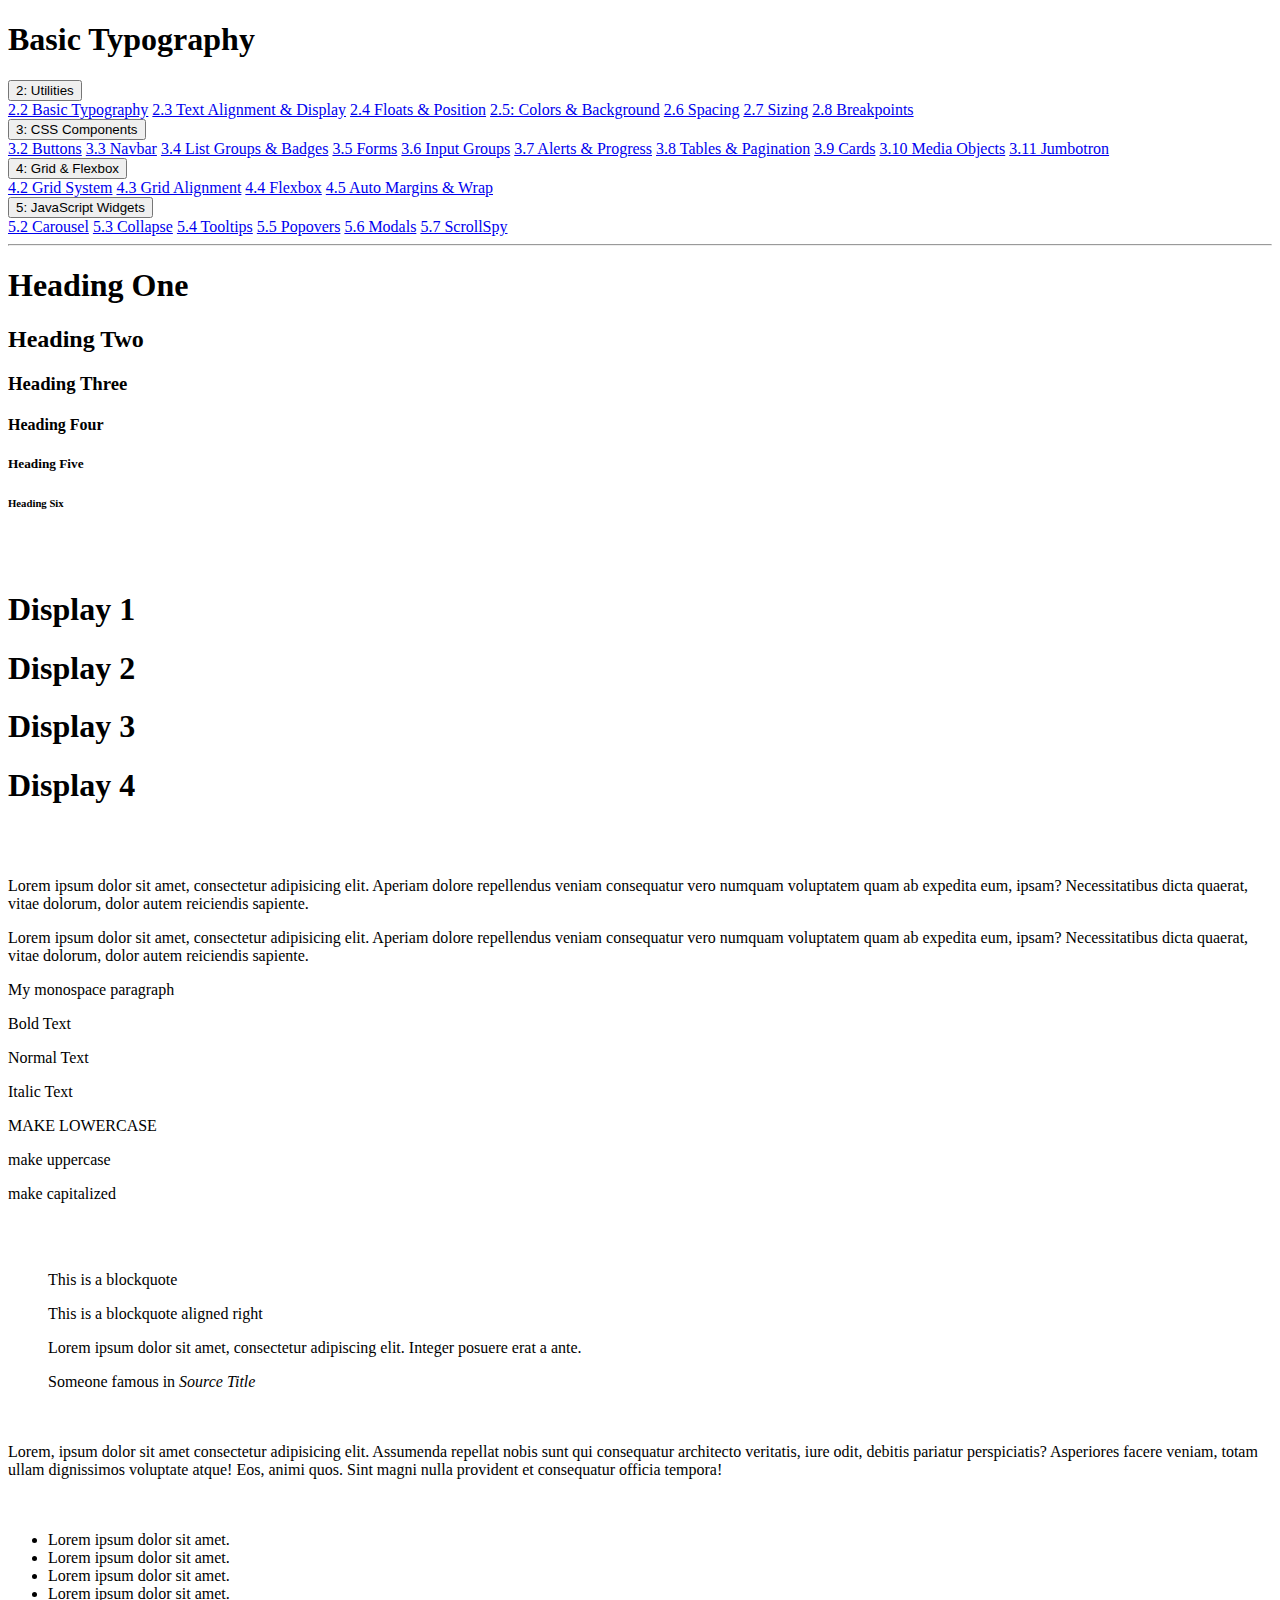
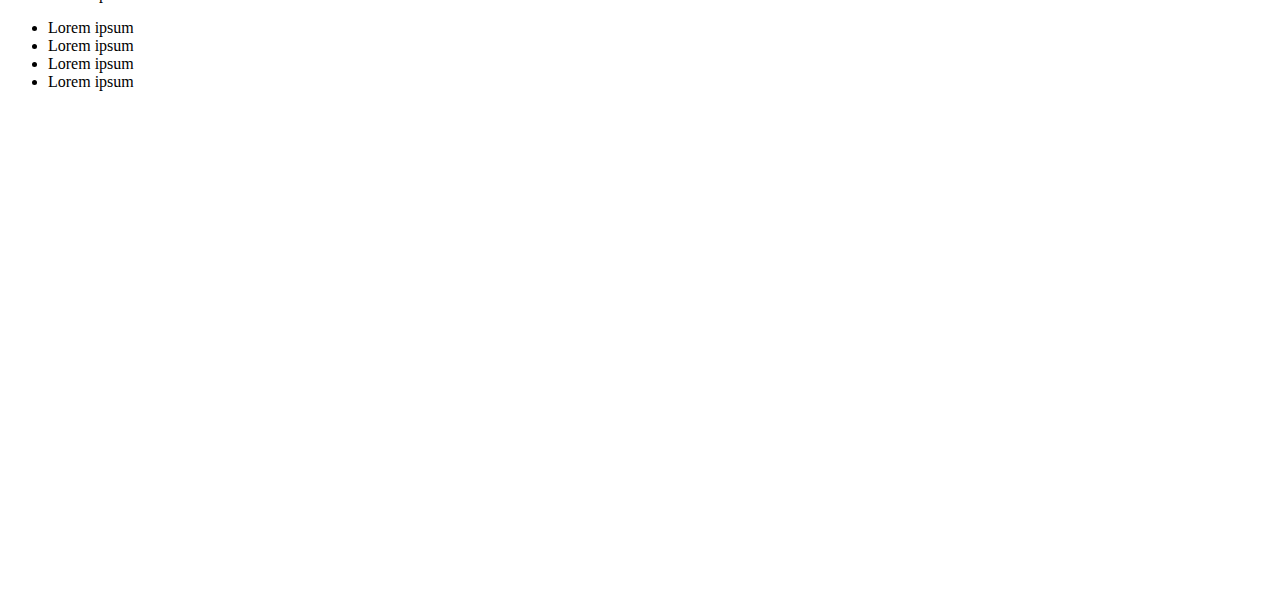
<file: BS_sandbox/2_2_basic_typography.html>
<!DOCTYPE html>
<html lang="en">

<head>
  <meta charset="UTF-8">
  <meta name="viewport" content="width=device-width, initial-scale=1.0">
  <meta http-equiv="X-UA-Compatible" content="ie=edge">
  <link rel="stylesheet" href="https://stackpath.bootstrapcdn.com/bootstrap/4.1.1/css/bootstrap.min.css" integrity="sha384-WskhaSGFgHYWDcbwN70/dfYBj47jz9qbsMId/iRN3ewGhXQFZCSftd1LZCfmhktB"
    crossorigin="anonymous">

  <title>Bootstrap Sandbox</title>
</head>

<body>
  <header>
    <h1 class="display-3 text-center my-4">Basic Typography</h1>
    <div class="container">
      <div class="row">
        <div class="col-md-3">
          <div class="dropdown">
            <button class="btn btn-primary btn-block dropdown-toggle" type="button" data-toggle="dropdown">
              2: Utilities
            </button>
            <div class="dropdown-menu">
              <a class="dropdown-item" href="2_2_basic_typography.html">2.2 Basic Typography</a>
              <a class="dropdown-item" href="2_3_text_alignment_display.html">2.3 Text Alignment & Display</a>
              <a class="dropdown-item" href="2_4_floats_position.html">2.4 Floats & Position</a>
              <a class="dropdown-item" href="2_5_colors_background.html">2.5: Colors & Background</a>
              <a class="dropdown-item" href="2_6_spacing.html">2.6 Spacing</a>
              <a class="dropdown-item" href="2_7_sizing.html">2.7 Sizing</a>
              <a class="dropdown-item" href="2_8_breakpoints.html">2.8 Breakpoints</a>
            </div>
          </div>
        </div>
        <div class="col-md-3">
          <div class="dropdown">
            <button class="btn btn-success btn-block dropdown-toggle" type="button" data-toggle="dropdown">
              3: CSS Components
            </button>
            <div class="dropdown-menu">
              <a class="dropdown-item" href="3_2_buttons.html">3.2 Buttons</a>
              <a class="dropdown-item" href="3_3_navbar.html">3.3 Navbar</a>
              <a class="dropdown-item" href="3_4_list_groups_badges.html">3.4 List Groups & Badges</a>
              <a class="dropdown-item" href="3_5_forms.html">3.5 Forms</a>
              <a class="dropdown-item" href="3_6_input_groups.html">3.6 Input Groups</a>
              <a class="dropdown-item" href="3_7_alerts_progress.html">3.7 Alerts & Progress</a>
              <a class="dropdown-item" href="3_8_tables_pagination.html">3.8 Tables & Pagination</a>
              <a class="dropdown-item" href="3_9_cards.html">3.9 Cards</a>
              <a class="dropdown-item" href="3_10_media_object.html">3.10 Media Objects</a>
              <a class="dropdown-item" href="3_11_jumbotron.html">3.11 Jumbotron</a>
            </div>
          </div>
        </div>
        <div class="col-md-3">
          <div class="dropdown">
            <button class="btn btn-warning btn-block dropdown-toggle" type="button" data-toggle="dropdown">
              4: Grid & Flexbox
            </button>
            <div class="dropdown-menu">
              <a class="dropdown-item" href="4_2_grid_system.html">4.2 Grid System</a>
              <a class="dropdown-item" href="4_3_grid_alignment.html">4.3 Grid Alignment</a>
              <a class="dropdown-item" href="4_4_flexbox.html">4.4 Flexbox</a>
              <a class="dropdown-item" href="4_5_auto_margins_wrapping_order.html">4.5 Auto Margins & Wrap</a>
            </div>
          </div>
        </div>
        <div class="col-md-3">
          <div class="dropdown">
            <button class="btn btn-danger btn-block dropdown-toggle" type="button" data-toggle="dropdown">
              5: JavaScript Widgets
            </button>
            <div class="dropdown-menu">
              <a class="dropdown-item" href="5_2_carousel.html">5.2 Carousel</a>
              <a class="dropdown-item" href="5_3_collapse.html">5.3 Collapse</a>
              <a class="dropdown-item" href="5_4_tooltips.html">5.4 Tooltips</a>
              <a class="dropdown-item" href="5_5_popovers.html">5.5 Popovers</a>
              <a class="dropdown-item" href="5_6_modals.html">5.6 Modals</a>
              <a class="dropdown-item" href="5_7_scrollspy.html">5.7 ScrollSpy</a>
            </div>
          </div>
        </div>
      </div>
    </div>
    <hr>
  </header>

  <div class="container">
    <!--####################START HERE######################-->

    <!-- HEADINGS -->
    <h1>Heading One</h1>
    <h2>Heading Two</h2>
    <h3>Heading Three</h3>
    <h4>Heading Four</h4>
    <h5>Heading Five</h5>
    <h6>Heading Six</h6>

    <br>
    <br>


    <!-- DISPLAY CLASSES -->
    <h1 class="display-1">Display 1</h1>
    <h1 class="display-2">Display 2</h1>
    <h1 class="display-3">Display 3</h1>
    <h1 class="display-4">Display 4</h1>

    <br>
    <br>

    <!-- PARAGRAPHS -->
    <p>Lorem ipsum dolor sit amet, consectetur adipisicing elit. Aperiam dolore repellendus veniam consequatur vero numquam
      voluptatem quam ab expedita eum, ipsam? Necessitatibus dicta quaerat, vitae dolorum, dolor autem reiciendis sapiente.</p>

    <!-- LEAD -->
    <p class="lead">Lorem ipsum dolor sit amet, consectetur adipisicing elit. Aperiam dolore repellendus veniam consequatur vero numquam
      voluptatem quam ab expedita eum, ipsam? Necessitatibus dicta quaerat, vitae dolorum, dolor autem reiciendis sapiente.</p>

    <!-- MONOSPACE PARAGRAPH -->
    <p class="monospace">My monospace paragraph</p>

    <!-- STYLE CLASSES -->
    <p class="font-weight-bold">Bold Text</p>
    <p>Normal Text</p>
    <p class="font-italic">Italic Text</p>

    <!-- TEXT TRANSFORMS -->
    <p class="text-lowercase">MAKE LOWERCASE</p>
    <p class="text-uppercase">make uppercase</p>
    <p class="text-capitalize">make capitalized</p>

    <br>
    <br>

    <!-- BLOCKQUOTES -->
    <blockquote class="blockquote">
      <p>This is a blockquote</p>
    </blockquote>

    <!-- BLOCKQUOTE RIGHT ALIGNED -->
    <blockquote  class="blockquote text-right">
      <p>This is a blockquote aligned right</p>
    </blockquote>

    <!-- BLOCKQUOTE WITH FOOTER -->
    <blockquote class="blockquote">
      <p>Lorem ipsum dolor sit amet, consectetur adipiscing elit. Integer posuere erat a ante.</p>
      <footer class="blockquote-footer">Someone famous in
        <cite title="Source Title">Source Title</cite>
      </footer>
    </blockquote>

    <br>
    <br>

    <!-- TEXT TRUNCATE -->
    <div class="text-truncate">
      Lorem, ipsum dolor sit amet consectetur adipisicing elit. Assumenda repellat nobis sunt qui consequatur architecto veritatis,
      iure odit, debitis pariatur perspiciatis? Asperiores facere veniam, totam ullam dignissimos voluptate atque! Eos, animi
      quos. Sint magni nulla provident et consequatur officia tempora!
    </div>

    <br>
    <br>

    <!-- LISTS -->
    <ul class="list-unstyled ">
      <li class="">Lorem ipsum dolor sit amet.</li>
      <li class="">Lorem ipsum dolor sit amet.</li>
      <li>Lorem ipsum dolor sit amet.</li>
      <li>Lorem ipsum dolor sit amet.</li>
    </ul>

    <!-- INLINE LIST -->
    <ul class="list-inline">
      <li class="list-inline-item">Lorem ipsum</li>
      <li class="list-inline-item">Lorem ipsum</li>
      <li class="list-inline-item">Lorem ipsum </li>
      <li class="list-inline-item">Lorem ipsum </li>
    </ul>
  </div>

  <div style="margin-top:500px;"></div>

  <script src="https://code.jquery.com/jquery-3.3.1.slim.min.js" integrity="sha384-q8i/X+965DzO0rT7abK41JStQIAqVgRVzpbzo5smXKp4YfRvH+8abtTE1Pi6jizo"
    crossorigin="anonymous"></script>
  <script src="https://cdnjs.cloudflare.com/ajax/libs/popper.js/1.14.3/umd/popper.min.js" integrity="sha384-ZMP7rVo3mIykV+2+9J3UJ46jBk0WLaUAdn689aCwoqbBJiSnjAK/l8WvCWPIPm49"
    crossorigin="anonymous"></script>
  <script src="https://stackpath.bootstrapcdn.com/bootstrap/4.1.1/js/bootstrap.min.js" integrity="sha384-smHYKdLADwkXOn1EmN1qk/HfnUcbVRZyYmZ4qpPea6sjB/pTJ0euyQp0Mk8ck+5T"
    crossorigin="anonymous"></script>
</body>

</html>
</file>
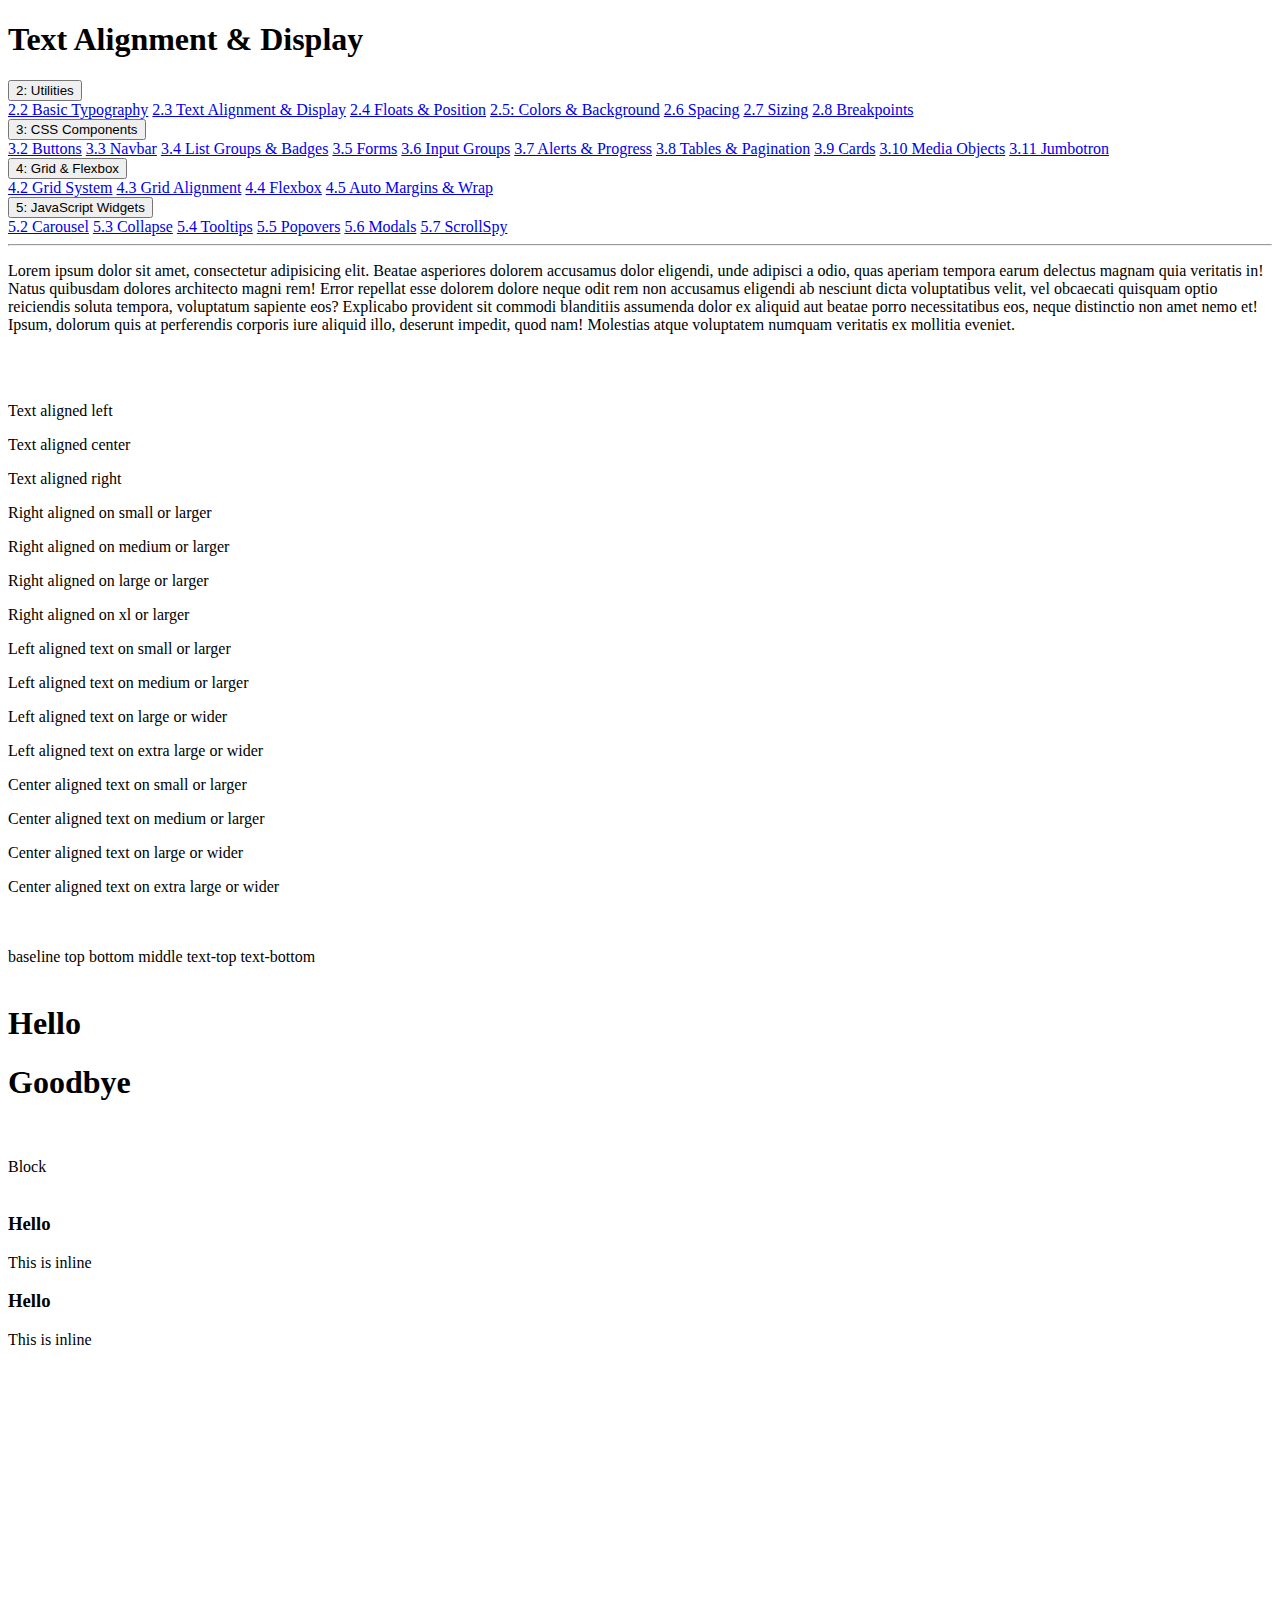
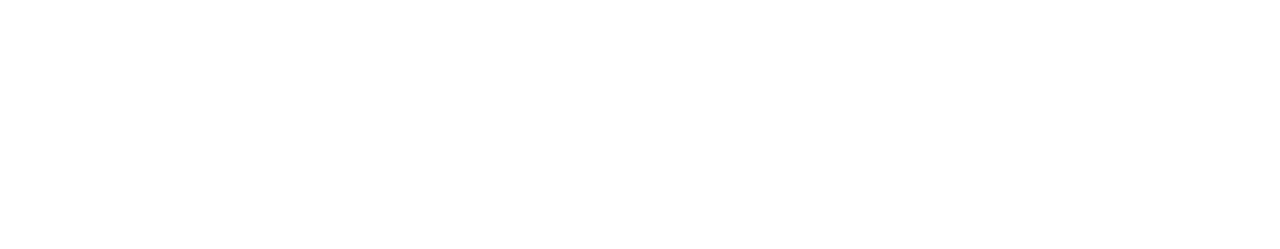
<file: BS_sandbox/2_3_text_alignment_display.html>
<!DOCTYPE html>
<html lang="en">

<head>
  <meta charset="UTF-8">
  <meta name="viewport" content="width=device-width, initial-scale=1.0">
  <meta http-equiv="X-UA-Compatible" content="ie=edge">
  <link rel="stylesheet" href="https://stackpath.bootstrapcdn.com/bootstrap/4.1.1/css/bootstrap.min.css" integrity="sha384-WskhaSGFgHYWDcbwN70/dfYBj47jz9qbsMId/iRN3ewGhXQFZCSftd1LZCfmhktB"
    crossorigin="anonymous">

  <title>Bootstrap Sandbox</title>
</head>

<body>
  <header>
    <h1 class="display-3 text-center my-4">Text Alignment & Display</h1>
    <div class="container">
      <div class="row">
        <div class="col-md-3">
          <div class="dropdown">
            <button class="btn btn-primary btn-block dropdown-toggle" type="button" data-toggle="dropdown">
              2: Utilities
            </button>
            <div class="dropdown-menu">
              <a class="dropdown-item" href="2_2_basic_typography.html">2.2 Basic Typography</a>
              <a class="dropdown-item" href="2_3_text_alignment_display.html">2.3 Text Alignment & Display</a>
              <a class="dropdown-item" href="2_4_floats_position.html">2.4 Floats & Position</a>
              <a class="dropdown-item" href="2_5_colors_background.html">2.5: Colors & Background</a>
              <a class="dropdown-item" href="2_6_spacing.html">2.6 Spacing</a>
              <a class="dropdown-item" href="2_7_sizing.html">2.7 Sizing</a>
              <a class="dropdown-item" href="2_8_breakpoints.html">2.8 Breakpoints</a>
            </div>
          </div>
        </div>
        <div class="col-md-3">
          <div class="dropdown">
            <button class="btn btn-success btn-block dropdown-toggle" type="button" data-toggle="dropdown">
              3: CSS Components
            </button>
            <div class="dropdown-menu">
              <a class="dropdown-item" href="3_2_buttons.html">3.2 Buttons</a>
              <a class="dropdown-item" href="3_3_navbar.html">3.3 Navbar</a>
              <a class="dropdown-item" href="3_4_list_groups_badges.html">3.4 List Groups & Badges</a>
              <a class="dropdown-item" href="3_5_forms.html">3.5 Forms</a>
              <a class="dropdown-item" href="3_6_input_groups.html">3.6 Input Groups</a>
              <a class="dropdown-item" href="3_7_alerts_progress.html">3.7 Alerts & Progress</a>
              <a class="dropdown-item" href="3_8_tables_pagination.html">3.8 Tables & Pagination</a>
              <a class="dropdown-item" href="3_9_cards.html">3.9 Cards</a>
              <a class="dropdown-item" href="3_10_media_object.html">3.10 Media Objects</a>
              <a class="dropdown-item" href="3_11_jumbotron.html">3.11 Jumbotron</a>
            </div>
          </div>
        </div>
        <div class="col-md-3">
          <div class="dropdown">
            <button class="btn btn-warning btn-block dropdown-toggle" type="button" data-toggle="dropdown">
              4: Grid & Flexbox
            </button>
            <div class="dropdown-menu">
              <a class="dropdown-item" href="4_2_grid_system.html">4.2 Grid System</a>
              <a class="dropdown-item" href="4_3_grid_alignment.html">4.3 Grid Alignment</a>
              <a class="dropdown-item" href="4_4_flexbox.html">4.4 Flexbox</a>
              <a class="dropdown-item" href="4_5_auto_margins_wrapping_order.html">4.5 Auto Margins & Wrap</a>
            </div>
          </div>
        </div>
        <div class="col-md-3">
          <div class="dropdown">
            <button class="btn btn-danger btn-block dropdown-toggle" type="button" data-toggle="dropdown">
              5: JavaScript Widgets
            </button>
            <div class="dropdown-menu">
              <a class="dropdown-item" href="5_2_carousel.html">5.2 Carousel</a>
              <a class="dropdown-item" href="5_3_collapse.html">5.3 Collapse</a>
              <a class="dropdown-item" href="5_4_tooltips.html">5.4 Tooltips</a>
              <a class="dropdown-item" href="5_5_popovers.html">5.5 Popovers</a>
              <a class="dropdown-item" href="5_6_modals.html">5.6 Modals</a>
              <a class="dropdown-item" href="5_7_scrollspy.html">5.7 ScrollSpy</a>
            </div>
          </div>
        </div>
      </div>
    </div>
    <hr>
  </header>

  <div class="container">
    <!--#####################START HERE######################-->

    <!-- JUSTIFY -->
    <p class="text-justify">Lorem ipsum dolor sit amet, consectetur adipisicing elit. Beatae asperiores dolorem accusamus dolor eligendi, unde adipisci
      a odio, quas aperiam tempora earum delectus magnam quia veritatis in! Natus quibusdam dolores architecto magni rem!
      Error repellat esse dolorem dolore neque odit rem non accusamus eligendi ab nesciunt dicta voluptatibus velit, vel
      obcaecati quisquam optio reiciendis soluta tempora, voluptatum sapiente eos? Explicabo provident sit commodi blanditiis
      assumenda dolor ex aliquid aut beatae porro necessitatibus eos, neque distinctio non amet nemo et! Ipsum, dolorum quis
      at perferendis corporis iure aliquid illo, deserunt impedit, quod nam! Molestias atque voluptatem numquam veritatis
      ex mollitia eveniet.</p>

    <br>
    <br>

    <!-- ALIGNMENT -->
    <p class="text-left">Text aligned left</p>
    <p class="text-center">Text aligned center</p>
    <p class="text-right">Text aligned right</p>

    <!-- RESPONSIVE ALIGN -->
    <p class="text-sm-right">Right aligned on small or larger</p>
    <p class="text-md-right">Right aligned on medium or larger</p>
    <p class="text-lg-right">Right aligned on large or larger</p>
    <p class="text-xl-right">Right aligned on xl or larger</p>

    <p class="text-sm-left">Left aligned text on small or larger</p>
    <p class="text-md-left">Left aligned text on medium or larger</p>
    <p class="text-lg-left">Left aligned text on large or wider</p>
    <p class="text-xl-left">Left aligned text on extra large or wider</p>

    <p class="text-sm-center">Center aligned text on small or larger</p>
    <p class="text-md-center">Center aligned text on medium or larger</p>
    <p class="text-lg-center">Center aligned text on large or wider</p>
    <p class="text-xl-center">Center aligned text on extra large or wider</p>

    <br>
    <br>

    <!-- VERTICAL ALIGNMENT -->
    <span class="align-baseline">baseline</span>
    <span class="align-top">top</span>
    <span class="align-bottom">bottom</span>
    <span class="align-middle">middle</span>
    <span class="align-text-top">text-top</span>
    <span class="align-text-bottom">text-bottom</span>

    <br>
    <br>

    <!-- TURN BLOCK TO INLINE -->
    <h1 class="bg-success d-inline">Hello</h1>
    <h1 class="d-inline ">Goodbye</h1>

    <br>
    <br>

    <!-- TURN INLINE TO BLOCK -->
    <span class="d-block gb-primary">Block</span>

    <br>
    <br>

    <!-- INLINE BLOCK -->
    <div class="bg-warning d-inline-block">
      <h3>Hello</h3>
      This is inline
    </div>
    <div  class="bg-warning d-inline-block">
      <h3>Hello</h3>
      This is inline
    </div>
  </div>

  <div style="margin-top:500px;"></div>

  <script src="https://code.jquery.com/jquery-3.3.1.slim.min.js" integrity="sha384-q8i/X+965DzO0rT7abK41JStQIAqVgRVzpbzo5smXKp4YfRvH+8abtTE1Pi6jizo"
    crossorigin="anonymous"></script>
  <script src="https://cdnjs.cloudflare.com/ajax/libs/popper.js/1.14.3/umd/popper.min.js" integrity="sha384-ZMP7rVo3mIykV+2+9J3UJ46jBk0WLaUAdn689aCwoqbBJiSnjAK/l8WvCWPIPm49"
    crossorigin="anonymous"></script>
  <script src="https://stackpath.bootstrapcdn.com/bootstrap/4.1.1/js/bootstrap.min.js" integrity="sha384-smHYKdLADwkXOn1EmN1qk/HfnUcbVRZyYmZ4qpPea6sjB/pTJ0euyQp0Mk8ck+5T"
    crossorigin="anonymous"></script>
</body>

</html>
</file>
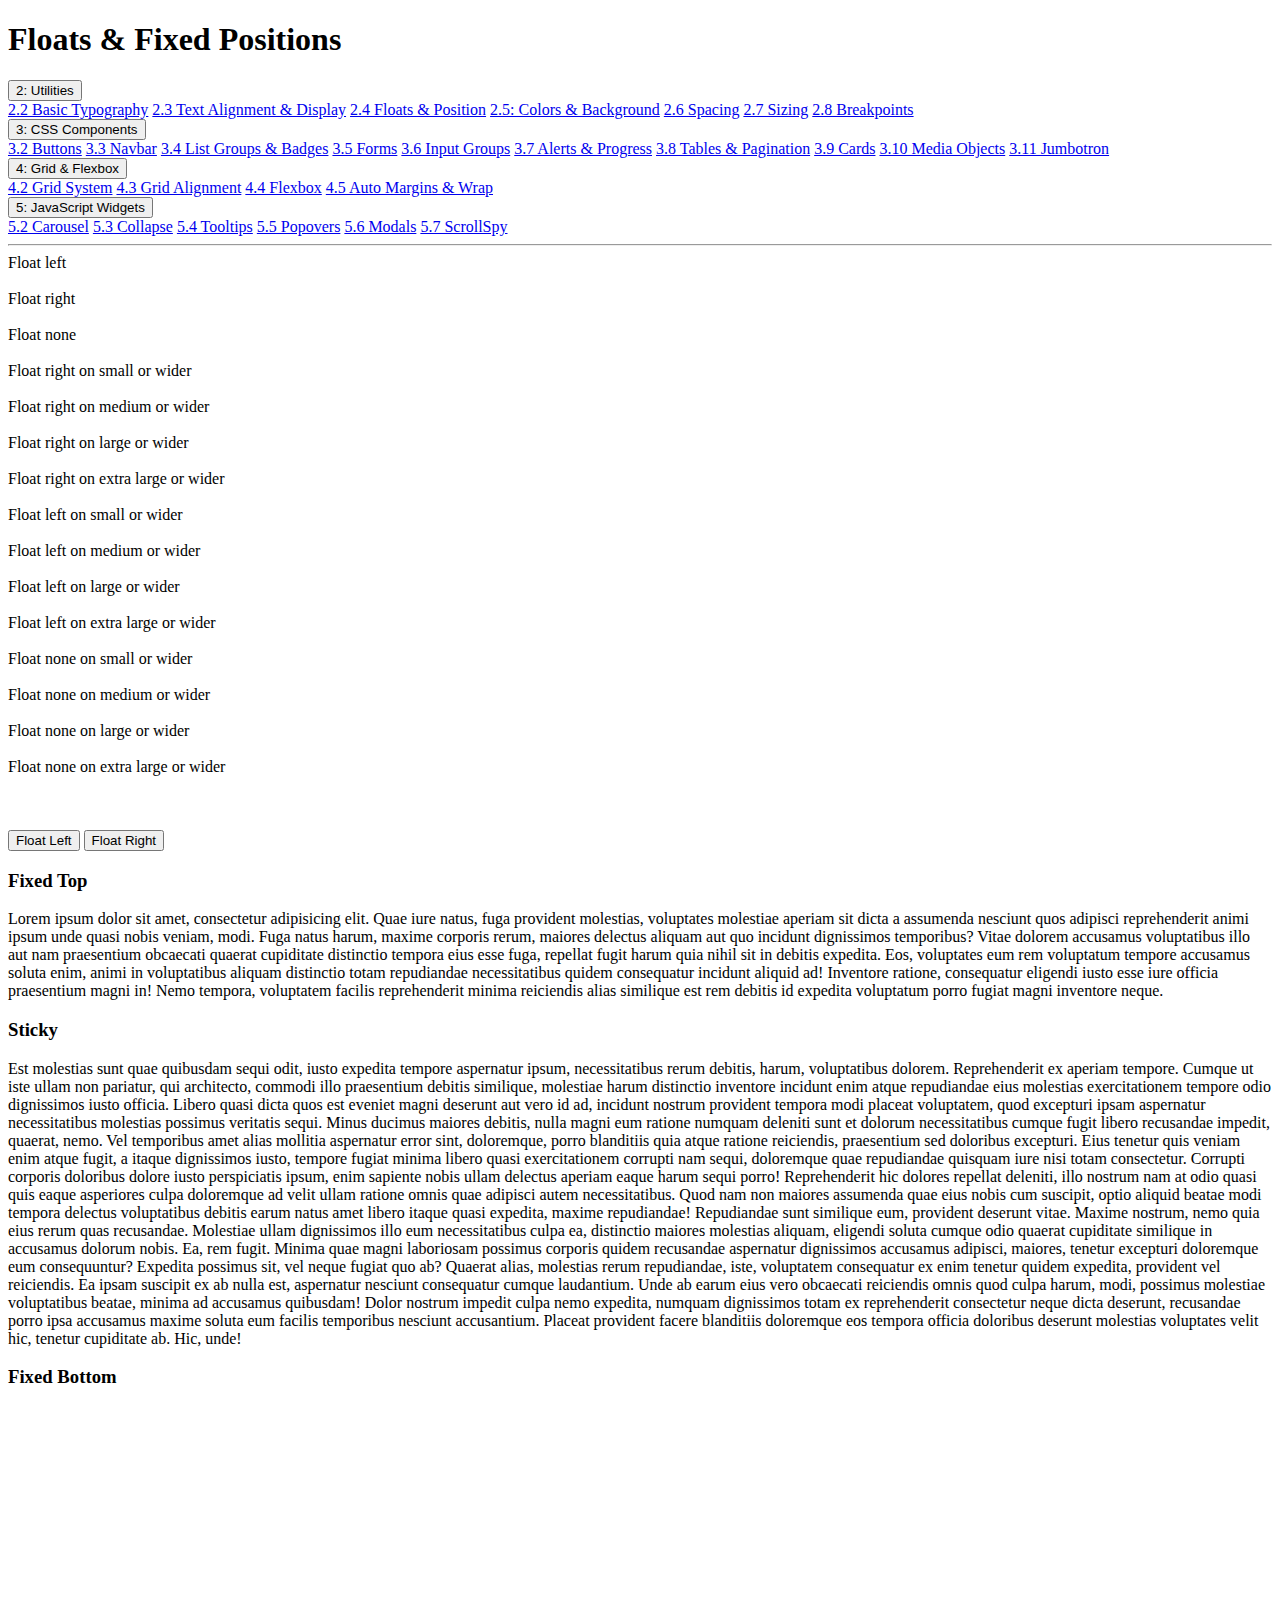
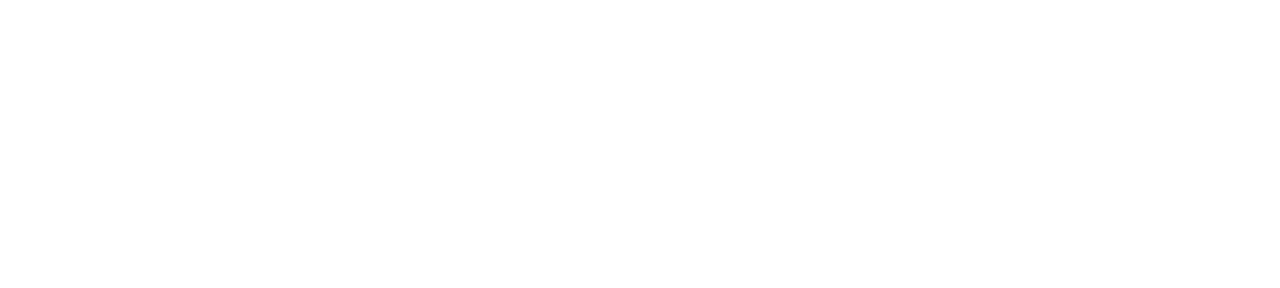
<file: BS_sandbox/2_4_floats_position.html>
<!DOCTYPE html>
<html lang="en">

<head>
    <meta charset="UTF-8">
    <meta name="viewport" content="width=device-width, initial-scale=1.0">
    <meta http-equiv="X-UA-Compatible" content="ie=edge">
    <link rel="stylesheet" href="https://stackpath.bootstrapcdn.com/bootstrap/4.1.1/css/bootstrap.min.css" integrity="sha384-WskhaSGFgHYWDcbwN70/dfYBj47jz9qbsMId/iRN3ewGhXQFZCSftd1LZCfmhktB"
        crossorigin="anonymous">

    <title>Bootstrap Sandbox</title>
</head>

<body>
    <header>
        <h1 class="display-3 text-center my-4">Floats & Fixed Positions</h1>
        <div class="container">
            <div class="row">
                <div class="col-md-3">
                    <div class="dropdown">
                        <button class="btn btn-primary btn-block dropdown-toggle" type="button" data-toggle="dropdown">
                            2: Utilities
                        </button>
                        <div class="dropdown-menu">
                            <a class="dropdown-item" href="2_2_basic_typography.html">2.2 Basic Typography</a>
                            <a class="dropdown-item" href="2_3_text_alignment_display.html">2.3 Text Alignment & Display</a>
                            <a class="dropdown-item" href="2_4_floats_position.html">2.4 Floats & Position</a>
                            <a class="dropdown-item" href="2_5_colors_background.html">2.5: Colors & Background</a>
                            <a class="dropdown-item" href="2_6_spacing.html">2.6 Spacing</a>
                            <a class="dropdown-item" href="2_7_sizing.html">2.7 Sizing</a>
                            <a class="dropdown-item" href="2_8_breakpoints.html">2.8 Breakpoints</a>
                        </div>
                    </div>
                </div>
                <div class="col-md-3">
                    <div class="dropdown">
                        <button class="btn btn-success btn-block dropdown-toggle" type="button" data-toggle="dropdown">
                            3: CSS Components
                        </button>
                        <div class="dropdown-menu">
                            <a class="dropdown-item" href="3_2_buttons.html">3.2 Buttons</a>
                            <a class="dropdown-item" href="3_3_navbar.html">3.3 Navbar</a>
                            <a class="dropdown-item" href="3_4_list_groups_badges.html">3.4 List Groups & Badges</a>
                            <a class="dropdown-item" href="3_5_forms.html">3.5 Forms</a>
                            <a class="dropdown-item" href="3_6_input_groups.html">3.6 Input Groups</a>
                            <a class="dropdown-item" href="3_7_alerts_progress.html">3.7 Alerts & Progress</a>
                            <a class="dropdown-item" href="3_8_tables_pagination.html">3.8 Tables & Pagination</a>
                            <a class="dropdown-item" href="3_9_cards.html">3.9 Cards</a>
                            <a class="dropdown-item" href="3_10_media_object.html">3.10 Media Objects</a>
                            <a class="dropdown-item" href="3_11_jumbotron.html">3.11 Jumbotron</a>
                        </div>
                    </div>
                </div>
                <div class="col-md-3">
                    <div class="dropdown">
                        <button class="btn btn-warning btn-block dropdown-toggle" type="button" data-toggle="dropdown">
                            4: Grid & Flexbox
                        </button>
                        <div class="dropdown-menu">
                            <a class="dropdown-item" href="4_2_grid_system.html">4.2 Grid System</a>
                            <a class="dropdown-item" href="4_3_grid_alignment.html">4.3 Grid Alignment</a>
                            <a class="dropdown-item" href="4_4_flexbox.html">4.4 Flexbox</a>
                            <a class="dropdown-item" href="4_5_auto_margins_wrapping_order.html">4.5 Auto Margins & Wrap</a>
                        </div>
                    </div>
                </div>
                <div class="col-md-3">
                    <div class="dropdown">
                        <button class="btn btn-danger btn-block dropdown-toggle" type="button" data-toggle="dropdown">
                            5: JavaScript Widgets
                        </button>
                        <div class="dropdown-menu">
                            <a class="dropdown-item" href="5_2_carousel.html">5.2 Carousel</a>
                            <a class="dropdown-item" href="5_3_collapse.html">5.3 Collapse</a>
                            <a class="dropdown-item" href="5_4_tooltips.html">5.4 Tooltips</a>
                            <a class="dropdown-item" href="5_5_popovers.html">5.5 Popovers</a>
                            <a class="dropdown-item" href="5_6_modals.html">5.6 Modals</a>
                            <a class="dropdown-item" href="5_7_scrollspy.html">5.7 ScrollSpy</a>
                        </div>
                    </div>
                </div>
            </div>
        </div>
        <hr>
    </header>

    <div class="container">
        <!--##################START HERE###################-->

        <!-- FLOATS -->
        <div class="float-left">Float left</div>
        <br> 
        <div class="float-right">Float right</div>
        <br> 
        <div class="float-none">Float none</div>
        <br>

        <!-- RESPONSIVE FLOATS -->
        <div class="float-sm-right">Float right on small or wider</div>
        <br>
        <div class="float-md-right">Float right on medium or wider</div>
        <br>
        <div class="float-lg-right">Float right on large or wider</div>
        <br>
        <div class="float-xl-right">Float right on extra large or wider</div>
        <br>

        <div class="float-sm-left">Float left on small or wider</div>
        <br>
        <div class="float-md-left">Float left on medium or wider</div>
        <br>
        <div class="float-lg-left">Float left on large or wider</div>
        <br>
        <div class="float-xl-left">Float left on extra large or wider</div>
        <br>

        <div>Float none on small or wider</div>
        <br>
        <div>Float none on medium or wider</div>
        <br>
        <div>Float none on large or wider</div>
        <br>
        <div>Float none on extra large or wider</div>
        <br>

        <br>
        <br>

        <!-- CLEARFIX -->
        <div class="bg-success clearfix">
            <button class="float-left">Float Left</button>

            <button class="float-right">Float Right</button>
        </div>

        <!-- FIXED TOP -->
        <h3 class="fixed-top">Fixed Top</h3>

        <p>Lorem ipsum dolor sit amet, consectetur adipisicing elit. Quae iure natus, fuga provident molestias, voluptates molestiae
            aperiam sit dicta a assumenda nesciunt quos adipisci reprehenderit animi ipsum unde quasi nobis veniam, modi.
            Fuga natus harum, maxime corporis rerum, maiores delectus aliquam aut quo incidunt dignissimos temporibus? Vitae
            dolorem accusamus voluptatibus illo aut nam praesentium obcaecati quaerat cupiditate distinctio tempora eius
            esse fuga, repellat fugit harum quia nihil sit in debitis expedita. Eos, voluptates eum rem voluptatum tempore
            accusamus soluta enim, animi in voluptatibus aliquam distinctio totam repudiandae necessitatibus quidem consequatur
            incidunt aliquid ad! Inventore ratione, consequatur eligendi iusto esse iure officia praesentium magni in! Nemo
            tempora, voluptatem facilis reprehenderit minima reiciendis alias similique est rem debitis id expedita voluptatum
            porro fugiat magni inventore neque. </p>

        <!-- FIXED STICKY -->
        <h3 class="sticky-top">Sticky</h3>

        <p>Est molestias sunt quae quibusdam sequi odit, iusto expedita tempore aspernatur ipsum, necessitatibus rerum debitis,
            harum, voluptatibus dolorem. Reprehenderit ex aperiam tempore. Cumque ut iste ullam non pariatur, qui architecto,
            commodi illo praesentium debitis similique, molestiae harum distinctio inventore incidunt enim atque repudiandae
            eius molestias exercitationem tempore odio dignissimos iusto officia. Libero quasi dicta quos est eveniet magni
            deserunt aut vero id ad, incidunt nostrum provident tempora modi placeat voluptatem, quod excepturi ipsam aspernatur
            necessitatibus molestias possimus veritatis sequi. Minus ducimus maiores debitis, nulla magni eum ratione numquam
            deleniti sunt et dolorum necessitatibus cumque fugit libero recusandae impedit, quaerat, nemo. Vel temporibus
            amet alias mollitia aspernatur error sint, doloremque, porro blanditiis quia atque ratione reiciendis, praesentium
            sed doloribus excepturi. Eius tenetur quis veniam enim atque fugit, a itaque dignissimos iusto, tempore fugiat
            minima libero quasi exercitationem corrupti nam sequi, doloremque quae repudiandae quisquam iure nisi totam consectetur.
            Corrupti corporis doloribus dolore iusto perspiciatis ipsum, enim sapiente nobis ullam delectus aperiam eaque
            harum sequi porro! Reprehenderit hic dolores repellat deleniti, illo nostrum nam at odio quasi quis eaque asperiores
            culpa doloremque ad velit ullam ratione omnis quae adipisci autem necessitatibus. Quod nam non maiores assumenda
            quae eius nobis cum suscipit, optio aliquid beatae modi tempora delectus voluptatibus debitis earum natus amet
            libero itaque quasi expedita, maxime repudiandae! Repudiandae sunt similique eum, provident deserunt vitae. Maxime
            nostrum, nemo quia eius rerum quas recusandae. Molestiae ullam dignissimos illo eum necessitatibus culpa ea,
            distinctio maiores molestias aliquam, eligendi soluta cumque odio quaerat cupiditate similique in accusamus dolorum
            nobis. Ea, rem fugit. Minima quae magni laboriosam possimus corporis quidem recusandae aspernatur dignissimos
            accusamus adipisci, maiores, tenetur excepturi doloremque eum consequuntur? Expedita possimus sit, vel neque
            fugiat quo ab? Quaerat alias, molestias rerum repudiandae, iste, voluptatem consequatur ex enim tenetur quidem
            expedita, provident vel reiciendis. Ea ipsam suscipit ex ab nulla est, aspernatur nesciunt consequatur cumque
            laudantium. Unde ab earum eius vero obcaecati reiciendis omnis quod culpa harum, modi, possimus molestiae voluptatibus
            beatae, minima ad accusamus quibusdam! Dolor nostrum impedit culpa nemo expedita, numquam dignissimos totam ex
            reprehenderit consectetur neque dicta deserunt, recusandae porro ipsa accusamus maxime soluta eum facilis temporibus
            nesciunt accusantium. Placeat provident facere blanditiis doloremque eos tempora officia doloribus deserunt molestias
            voluptates velit hic, tenetur cupiditate ab. Hic, unde!</p>

        <!-- FIXED BOTTOM -->
        <h3 class="fixed-bottom">Fixed Bottom</h3>

    </div>
    <!-- ./container -->
    <div style="margin-top:500px;"></div>

    <script src="https://code.jquery.com/jquery-3.3.1.slim.min.js" integrity="sha384-q8i/X+965DzO0rT7abK41JStQIAqVgRVzpbzo5smXKp4YfRvH+8abtTE1Pi6jizo"
        crossorigin="anonymous"></script>
    <script src="https://cdnjs.cloudflare.com/ajax/libs/popper.js/1.14.3/umd/popper.min.js" integrity="sha384-ZMP7rVo3mIykV+2+9J3UJ46jBk0WLaUAdn689aCwoqbBJiSnjAK/l8WvCWPIPm49"
        crossorigin="anonymous"></script>
    <script src="https://stackpath.bootstrapcdn.com/bootstrap/4.1.1/js/bootstrap.min.js" integrity="sha384-smHYKdLADwkXOn1EmN1qk/HfnUcbVRZyYmZ4qpPea6sjB/pTJ0euyQp0Mk8ck+5T"
        crossorigin="anonymous"></script>
</body>

</html>
</file>
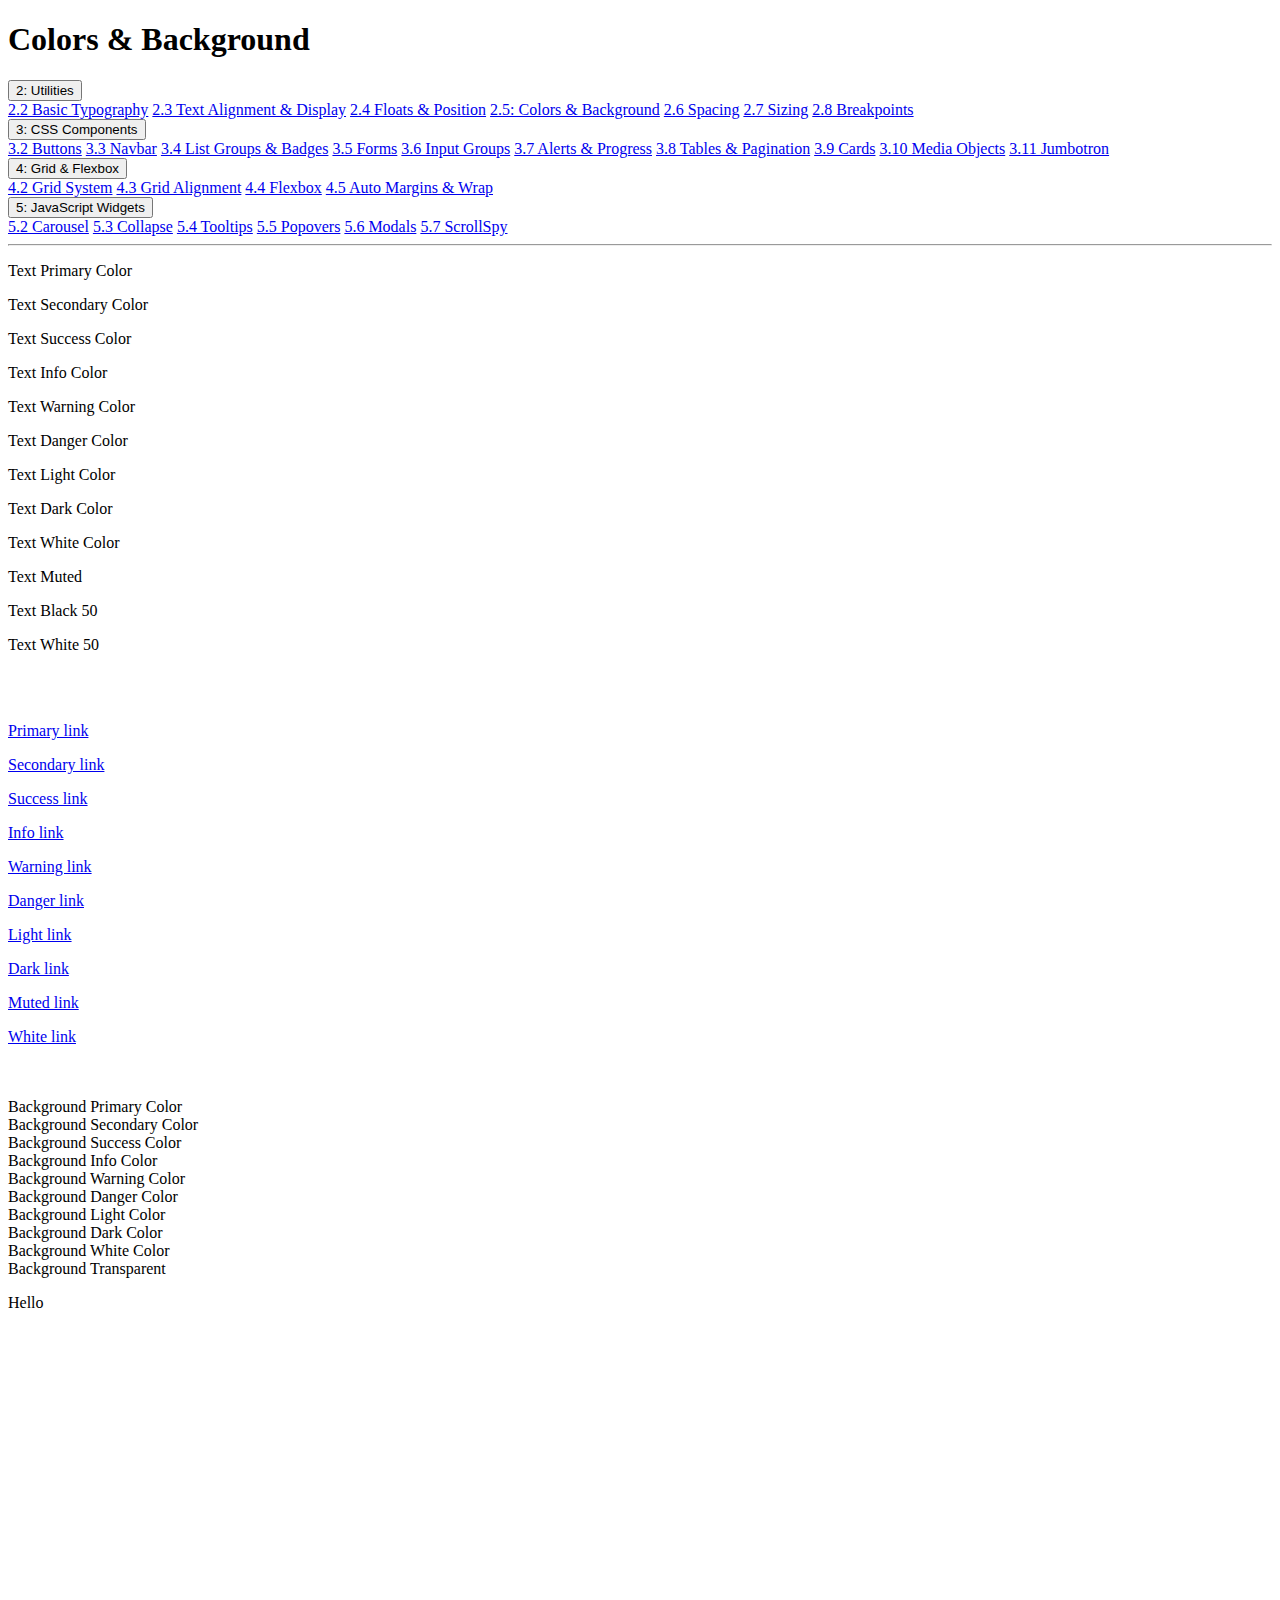
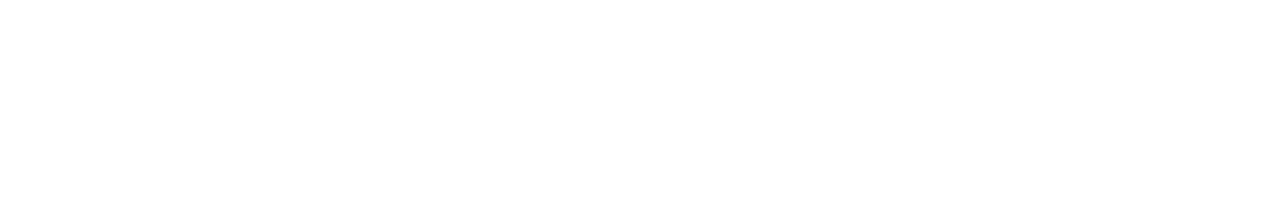
<file: BS_sandbox/2_5_colors_background.html>
<!DOCTYPE html>
<html lang="en">

<head>
    <meta charset="UTF-8">
    <meta name="viewport" content="width=device-width, initial-scale=1.0">
    <meta http-equiv="X-UA-Compatible" content="ie=edge">
    <link rel="stylesheet" href="https://stackpath.bootstrapcdn.com/bootstrap/4.1.1/css/bootstrap.min.css" integrity="sha384-WskhaSGFgHYWDcbwN70/dfYBj47jz9qbsMId/iRN3ewGhXQFZCSftd1LZCfmhktB"
        crossorigin="anonymous">

    <title>Bootstrap Sandbox</title>
</head>

<body>
    <header>
        <h1 class="display-3 text-center my-4">Colors & Background</h1>
        <div class="container">
            <div class="row">
                <div class="col-md-3">
                    <div class="dropdown">
                        <button class="btn btn-primary btn-block dropdown-toggle" type="button" data-toggle="dropdown">
                            2: Utilities
                        </button>
                        <div class="dropdown-menu">
                            <a class="dropdown-item" href="2_2_basic_typography.html">2.2 Basic Typography</a>
                            <a class="dropdown-item" href="2_3_text_alignment_display.html">2.3 Text Alignment & Display</a>
                            <a class="dropdown-item" href="2_4_floats_position.html">2.4 Floats & Position</a>
                            <a class="dropdown-item" href="2_5_colors_background.html">2.5: Colors & Background</a>
                            <a class="dropdown-item" href="2_6_spacing.html">2.6 Spacing</a>
                            <a class="dropdown-item" href="2_7_sizing.html">2.7 Sizing</a>
                            <a class="dropdown-item" href="2_8_breakpoints.html">2.8 Breakpoints</a>
                        </div>
                    </div>
                </div>
                <div class="col-md-3">
                    <div class="dropdown">
                        <button class="btn btn-success btn-block dropdown-toggle" type="button" data-toggle="dropdown">
                            3: CSS Components
                        </button>
                        <div class="dropdown-menu">
                            <a class="dropdown-item" href="3_2_buttons.html">3.2 Buttons</a>
                            <a class="dropdown-item" href="3_3_navbar.html">3.3 Navbar</a>
                            <a class="dropdown-item" href="3_4_list_groups_badges.html">3.4 List Groups & Badges</a>
                            <a class="dropdown-item" href="3_5_forms.html">3.5 Forms</a>
                            <a class="dropdown-item" href="3_6_input_groups.html">3.6 Input Groups</a>
                            <a class="dropdown-item" href="3_7_alerts_progress.html">3.7 Alerts & Progress</a>
                            <a class="dropdown-item" href="3_8_tables_pagination.html">3.8 Tables & Pagination</a>
                            <a class="dropdown-item" href="3_9_cards.html">3.9 Cards</a>
                            <a class="dropdown-item" href="3_10_media_object.html">3.10 Media Objects</a>
                            <a class="dropdown-item" href="3_11_jumbotron.html">3.11 Jumbotron</a>
                        </div>
                    </div>
                </div>
                <div class="col-md-3">
                    <div class="dropdown">
                        <button class="btn btn-warning btn-block dropdown-toggle" type="button" data-toggle="dropdown">
                            4: Grid & Flexbox
                        </button>
                        <div class="dropdown-menu">
                            <a class="dropdown-item" href="4_2_grid_system.html">4.2 Grid System</a>
                            <a class="dropdown-item" href="4_3_grid_alignment.html">4.3 Grid Alignment</a>
                            <a class="dropdown-item" href="4_4_flexbox.html">4.4 Flexbox</a>
                            <a class="dropdown-item" href="4_5_auto_margins_wrapping_order.html">4.5 Auto Margins & Wrap</a>
                        </div>
                    </div>
                </div>
                <div class="col-md-3">
                    <div class="dropdown">
                        <button class="btn btn-danger btn-block dropdown-toggle" type="button" data-toggle="dropdown">
                            5: JavaScript Widgets
                        </button>
                        <div class="dropdown-menu">
                            <a class="dropdown-item" href="5_2_carousel.html">5.2 Carousel</a>
                            <a class="dropdown-item" href="5_3_collapse.html">5.3 Collapse</a>
                            <a class="dropdown-item" href="5_4_tooltips.html">5.4 Tooltips</a>
                            <a class="dropdown-item" href="5_5_popovers.html">5.5 Popovers</a>
                            <a class="dropdown-item" href="5_6_modals.html">5.6 Modals</a>
                            <a class="dropdown-item" href="5_7_scrollspy.html">5.7 ScrollSpy</a>
                        </div>
                    </div>
                </div>
            </div>
        </div>
        <hr>
    </header>

    <div class="container">
        <!--###################START HERE####################-->

        <!-- TEXT COLORS -->
        <p>Text Primary Color</p>
        <p>Text Secondary Color</p>
        <p>Text Success Color</p>
        <p>Text Info Color</p>
        <p>Text Warning Color</p>
        <p>Text Danger Color</p>
        <p>Text Light Color</p>
        <p>Text Dark Color</p>
        <p>Text White Color</p>
        <p>Text Muted</p>
        <p>Text Black 50</p>
        <p>Text White 50</p>

        <br>
        <br>

        <!-- LINK COLORS -->
        <p>
            <a href="#">Primary link</a>
        </p>
        <p>
            <a href="#">Secondary link</a>
        </p>
        <p>
            <a href="#">Success link</a>
        </p>
        <p>
            <a href="#">Info link</a>
        </p>
        <p>
            <a href="#">Warning link</a>
        </p>
        <p>
            <a href="#">Danger link</a>
        </p>
        <p>
            <a href="#">Light link</a>
        </p>
        <p>
            <a href="#">Dark link</a>
        </p>
        <p>
            <a href="#">Muted link</a>
        </p>
        <p>
            <a href="#">White link</a>
        </p>

        <br>
        <br>

        <!-- BACKGROUND COLORS -->
        <div>Background Primary Color</div>
        <div>Background Secondary Color</div>
        <div>Background Success Color</div>
        <div>Background Info Color</div>
        <div>Background Warning Color</div>
        <div>Background Danger Color</div>
        <div>Background Light Color</div>
        <div>Background Dark Color</div>
        <div>Background White Color</div>
        <div>Background Transparent</div>

        <!-- INVISIBLE -->
        <p>Hello</p>

    </div>
    <!-- ./container -->
    <div style="margin-top:500px;"></div>

    <script src="https://code.jquery.com/jquery-3.3.1.slim.min.js" integrity="sha384-q8i/X+965DzO0rT7abK41JStQIAqVgRVzpbzo5smXKp4YfRvH+8abtTE1Pi6jizo"
        crossorigin="anonymous"></script>
    <script src="https://cdnjs.cloudflare.com/ajax/libs/popper.js/1.14.3/umd/popper.min.js" integrity="sha384-ZMP7rVo3mIykV+2+9J3UJ46jBk0WLaUAdn689aCwoqbBJiSnjAK/l8WvCWPIPm49"
        crossorigin="anonymous"></script>
    <script src="https://stackpath.bootstrapcdn.com/bootstrap/4.1.1/js/bootstrap.min.js" integrity="sha384-smHYKdLADwkXOn1EmN1qk/HfnUcbVRZyYmZ4qpPea6sjB/pTJ0euyQp0Mk8ck+5T"
        crossorigin="anonymous"></script>
</body>

</html>
</file>
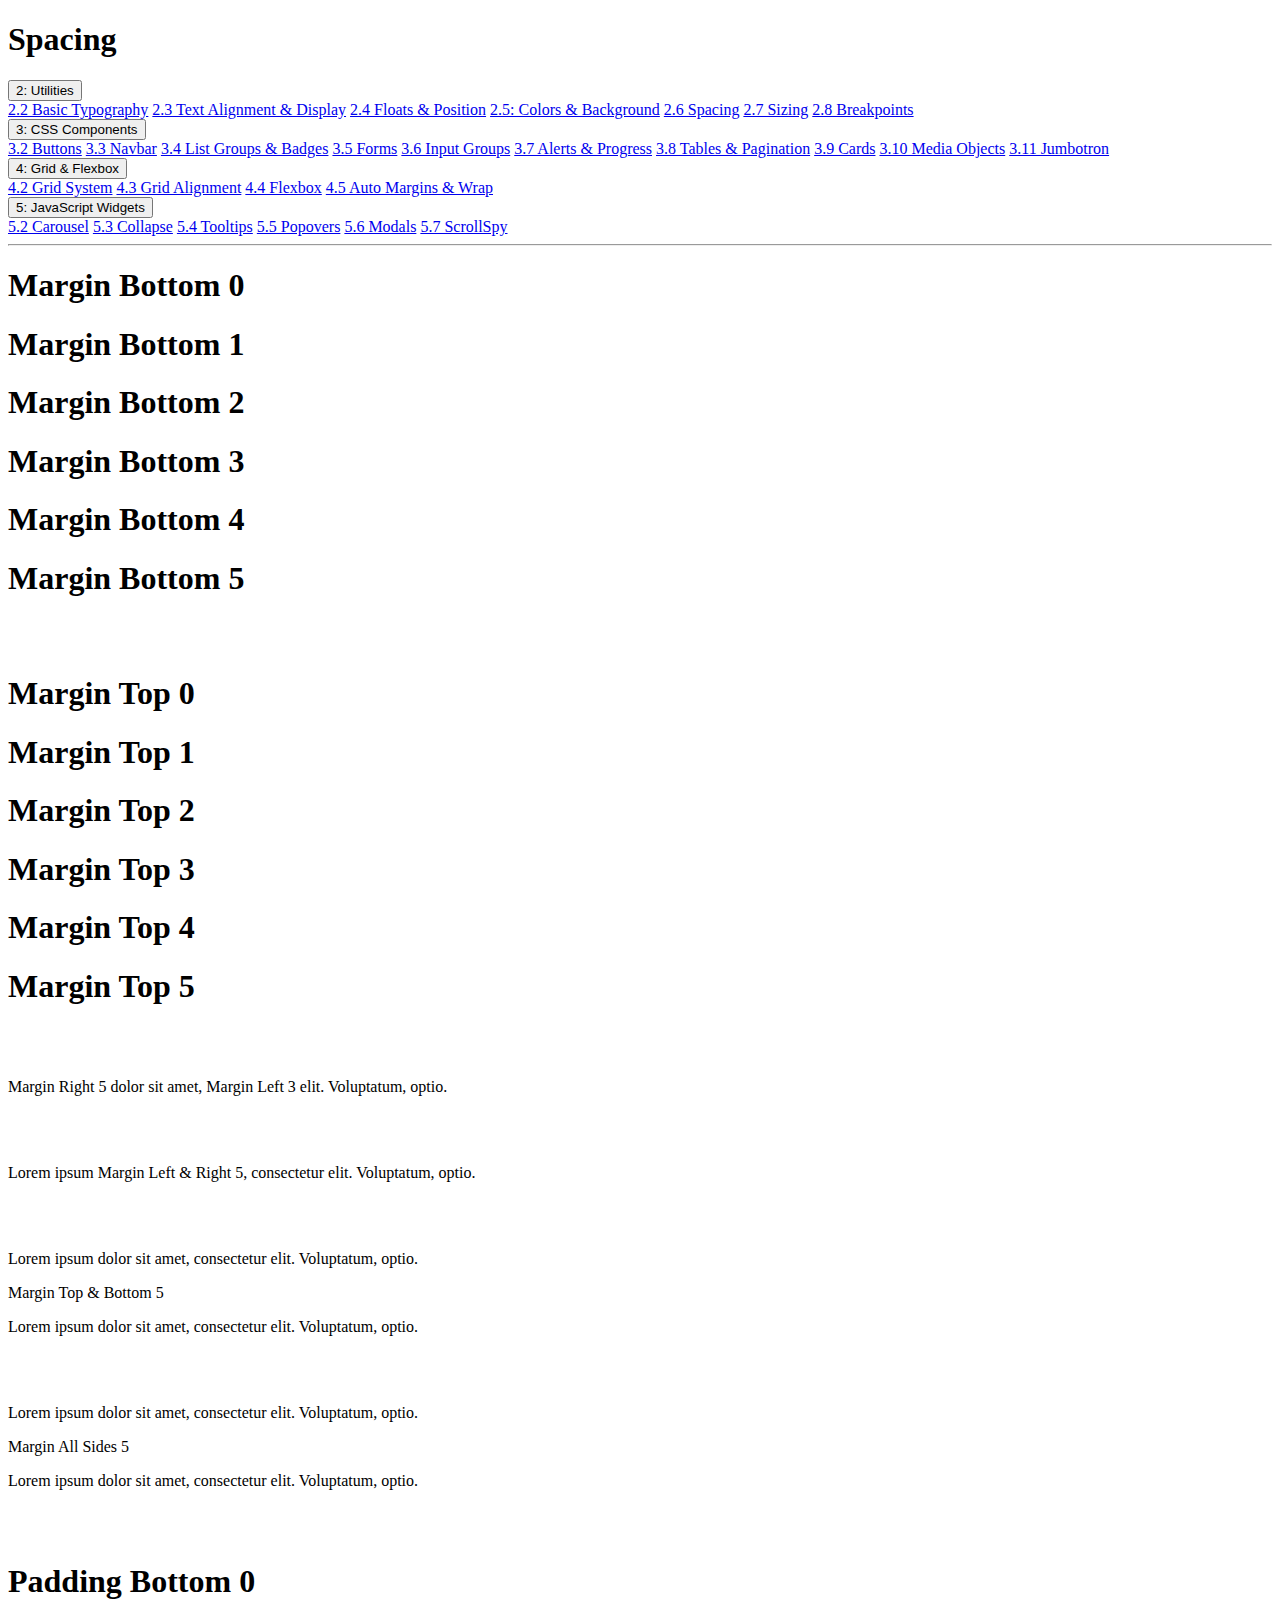
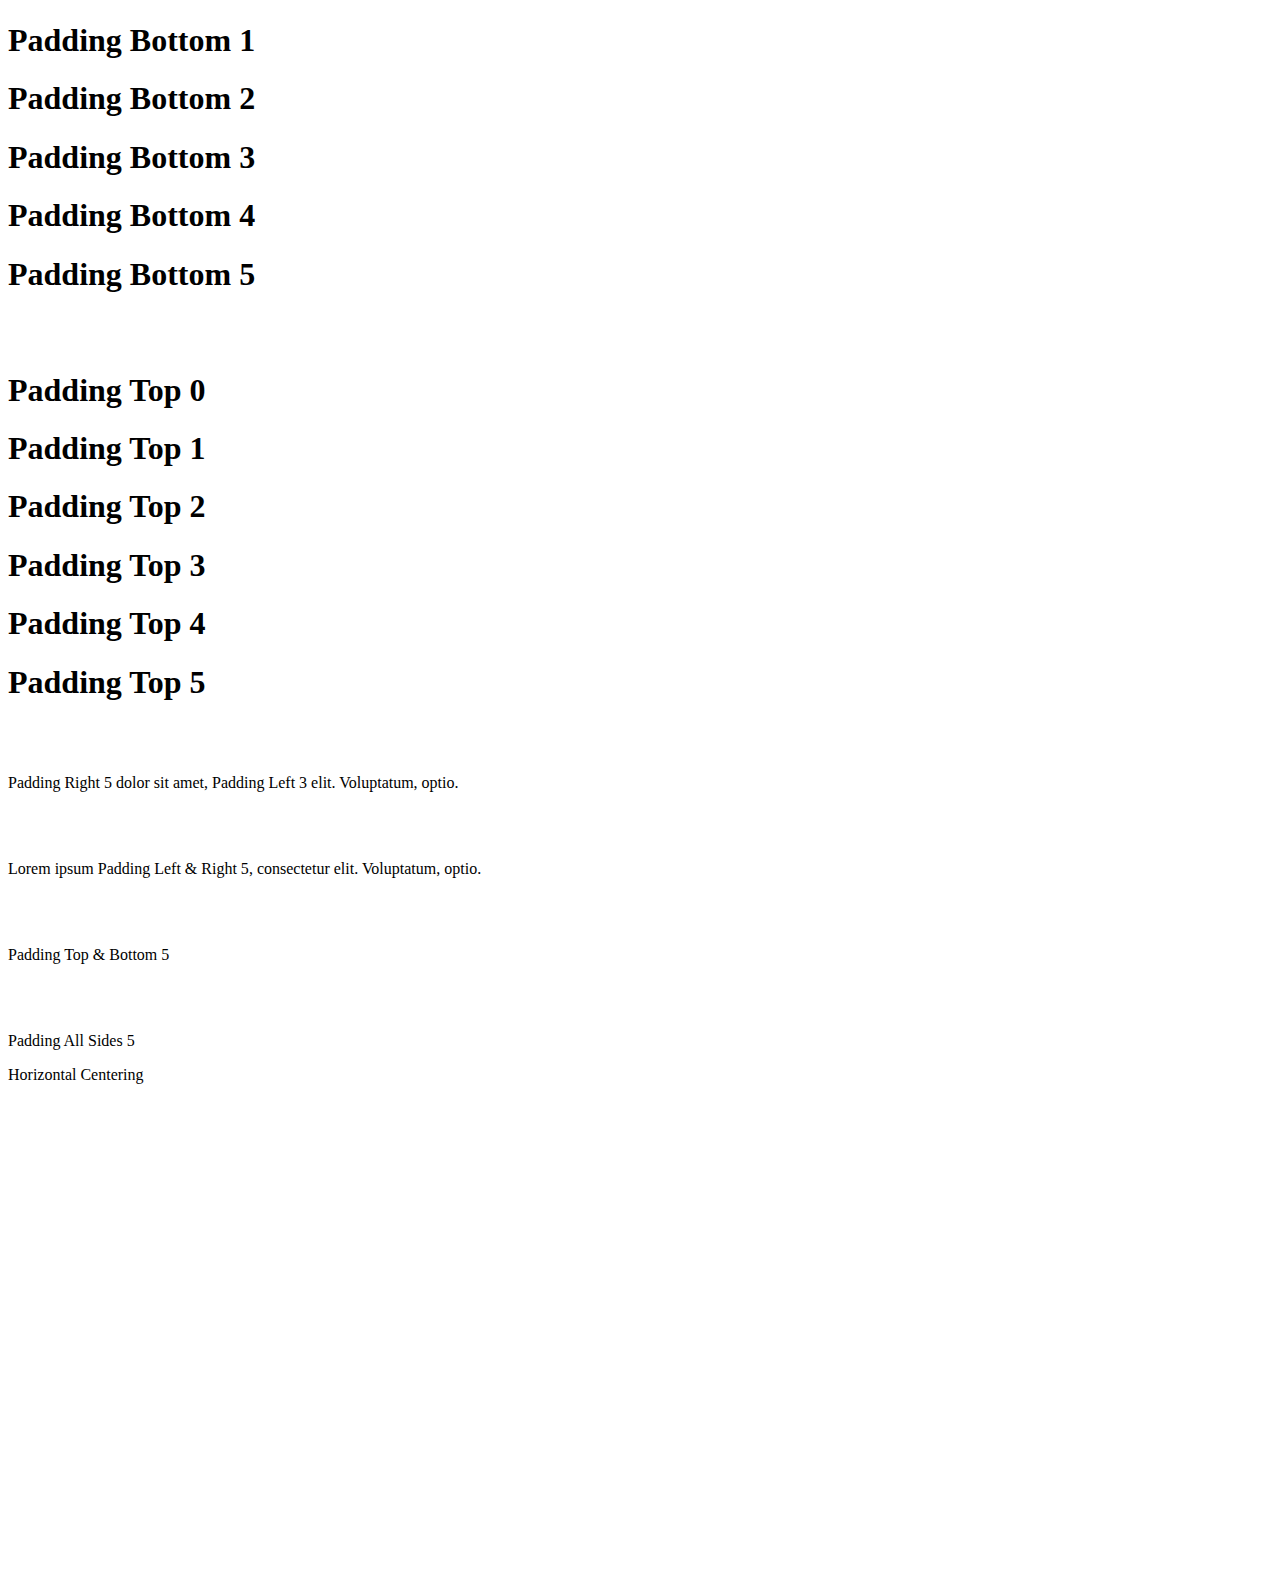
<file: BS_sandbox/2_6_spacing.html>
<!DOCTYPE html>
<html lang="en">

<head>
    <meta charset="UTF-8">
    <meta name="viewport" content="width=device-width, initial-scale=1.0">
    <meta http-equiv="X-UA-Compatible" content="ie=edge">
    <link rel="stylesheet" href="https://stackpath.bootstrapcdn.com/bootstrap/4.1.1/css/bootstrap.min.css" integrity="sha384-WskhaSGFgHYWDcbwN70/dfYBj47jz9qbsMId/iRN3ewGhXQFZCSftd1LZCfmhktB"
        crossorigin="anonymous">

    <title>Bootstrap Sandbox</title>
</head>

<body>
    <header>
        <h1 class="display-3 text-center my-4">Spacing</h1>
        <div class="container">
            <div class="row">
                <div class="col-md-3">
                    <div class="dropdown">
                        <button class="btn btn-primary btn-block dropdown-toggle" type="button" data-toggle="dropdown">
                            2: Utilities
                        </button>
                        <div class="dropdown-menu">
                            <a class="dropdown-item" href="2_2_basic_typography.html">2.2 Basic Typography</a>
                            <a class="dropdown-item" href="2_3_text_alignment_display.html">2.3 Text Alignment & Display</a>
                            <a class="dropdown-item" href="2_4_floats_position.html">2.4 Floats & Position</a>
                            <a class="dropdown-item" href="2_5_colors_background.html">2.5: Colors & Background</a>
                            <a class="dropdown-item" href="2_6_spacing.html">2.6 Spacing</a>
                            <a class="dropdown-item" href="2_7_sizing.html">2.7 Sizing</a>
                            <a class="dropdown-item" href="2_8_breakpoints.html">2.8 Breakpoints</a>
                        </div>
                    </div>
                </div>
                <div class="col-md-3">
                    <div class="dropdown">
                        <button class="btn btn-success btn-block dropdown-toggle" type="button" data-toggle="dropdown">
                            3: CSS Components
                        </button>
                        <div class="dropdown-menu">
                            <a class="dropdown-item" href="3_2_buttons.html">3.2 Buttons</a>
                            <a class="dropdown-item" href="3_3_navbar.html">3.3 Navbar</a>
                            <a class="dropdown-item" href="3_4_list_groups_badges.html">3.4 List Groups & Badges</a>
                            <a class="dropdown-item" href="3_5_forms.html">3.5 Forms</a>
                            <a class="dropdown-item" href="3_6_input_groups.html">3.6 Input Groups</a>
                            <a class="dropdown-item" href="3_7_alerts_progress.html">3.7 Alerts & Progress</a>
                            <a class="dropdown-item" href="3_8_tables_pagination.html">3.8 Tables & Pagination</a>
                            <a class="dropdown-item" href="3_9_cards.html">3.9 Cards</a>
                            <a class="dropdown-item" href="3_10_media_object.html">3.10 Media Objects</a>
                            <a class="dropdown-item" href="3_11_jumbotron.html">3.11 Jumbotron</a>
                        </div>
                    </div>
                </div>
                <div class="col-md-3">
                    <div class="dropdown">
                        <button class="btn btn-warning btn-block dropdown-toggle" type="button" data-toggle="dropdown">
                            4: Grid & Flexbox
                        </button>
                        <div class="dropdown-menu">
                            <a class="dropdown-item" href="4_2_grid_system.html">4.2 Grid System</a>
                            <a class="dropdown-item" href="4_3_grid_alignment.html">4.3 Grid Alignment</a>
                            <a class="dropdown-item" href="4_4_flexbox.html">4.4 Flexbox</a>
                            <a class="dropdown-item" href="4_5_auto_margins_wrapping_order.html">4.5 Auto Margins & Wrap</a>
                        </div>
                    </div>
                </div>
                <div class="col-md-3">
                    <div class="dropdown">
                        <button class="btn btn-danger btn-block dropdown-toggle" type="button" data-toggle="dropdown">
                            5: JavaScript Widgets
                        </button>
                        <div class="dropdown-menu">
                            <a class="dropdown-item" href="5_2_carousel.html">5.2 Carousel</a>
                            <a class="dropdown-item" href="5_3_collapse.html">5.3 Collapse</a>
                            <a class="dropdown-item" href="5_4_tooltips.html">5.4 Tooltips</a>
                            <a class="dropdown-item" href="5_5_popovers.html">5.5 Popovers</a>
                            <a class="dropdown-item" href="5_6_modals.html">5.6 Modals</a>
                            <a class="dropdown-item" href="5_7_scrollspy.html">5.7 ScrollSpy</a>
                        </div>
                    </div>
                </div>
            </div>
        </div>
        <hr>
    </header>

    <div class="container">
        <!--###################START HERE####################-->

        <!-- MB MARGIN BOTTOM -->
        <h1 class="bg-success">Margin Bottom 0</h1>
        <h1 class="bg-success">Margin Bottom 1</h1>
        <h1 class="bg-success">Margin Bottom 2</h1>
        <h1 class="bg-success">Margin Bottom 3</h1>
        <h1 class="bg-success">Margin Bottom 4</h1>
        <h1 class="bg-success">Margin Bottom 5</h1>

        <br>
        <br>

        <!-- MT MARGIN TOP -->
        <h1 class="bg-success">Margin Top 0</h1>
        <h1 class="bg-success">Margin Top 1</h1>
        <h1 class="bg-success">Margin Top 2</h1>
        <h1 class="bg-success">Margin Top 3</h1>
        <h1 class="bg-success">Margin Top 4</h1>
        <h1 class="bg-success">Margin Top 5</h1>

        <br>
        <br>

        <!-- ML & MR -->
        <p>
            <span class="bg-success">Margin Right 5</span> dolor sit amet,
            <span class="bg-success">Margin Left 3 </span> elit. Voluptatum, optio.</p>

        <br>
        <br>

        <!-- MX MARGIN LEFT RIGHT -->
        <p>Lorem ipsum
            <span class="bg-success">Margin Left & Right 5</span>, consectetur elit. Voluptatum, optio.</p>

        <br>
        <br>

        <!-- MY  MARGIN TOP BOTTOM -->
        <p>Lorem ipsum dolor sit amet, consectetur elit. Voluptatum, optio.</p>
        <p class="bg-success">Margin Top & Bottom 5</p>
        <p>Lorem ipsum dolor sit amet, consectetur elit. Voluptatum, optio.</p>

        <br>
        <br>

        <!-- BLANK - ALL SIDES -->
        <p>Lorem ipsum dolor sit amet, consectetur elit. Voluptatum, optio.</p>
        <p class="bg-success">Margin All Sides 5</p>
        <p>Lorem ipsum dolor sit amet, consectetur elit. Voluptatum, optio.</p>

        <br>
        <br>

        <!-- PB PADDING BOTTOM -->
        <h1 class="bg-warning">Padding Bottom 0</h1>
        <h1 class="bg-warning">Padding Bottom 1</h1>
        <h1 class="bg-warning">Padding Bottom 2</h1>
        <h1 class="bg-warning">Padding Bottom 3</h1>
        <h1 class="bg-warning">Padding Bottom 4</h1>
        <h1 class="bg-warning">Padding Bottom 5</h1>

        <br>
        <br>

        <!-- PT PADDING TOP -->
        <h1 class="bg-warning">Padding Top 0</h1>
        <h1 class="bg-warning">Padding Top 1</h1>
        <h1 class="bg-warning">Padding Top 2</h1>
        <h1 class="bg-warning">Padding Top 3</h1>
        <h1 class="bg-warning">Padding Top 4</h1>
        <h1 class="bg-warning">Padding Top 5</h1>

        <br>
        <br>

        <!-- PL & PR -->
        <p>
            <span class="bg-warning">Padding Right 5</span> dolor sit amet,
            <span class="bg-warning">Padding Left 3 </span> elit. Voluptatum, optio.</p>

        <br>
        <br>

        <!-- PX PADDING LEFT RIGHT -->
        <p>Lorem ipsum
            <span class="bg-warning">Padding Left & Right 5</span>, consectetur elit. Voluptatum, optio.</p>

        <br>
        <br>

        <!-- PY  PADDING TOP BOTTOM -->
        <p class="bg-warning">Padding Top & Bottom 5</p>

        <br>
        <br>

        <!-- ALL SIDES -->
        <p class="bg-warning">Padding All Sides 5</p>

        <!-- HORIZONTAL CENTERING -->
        <div class="bg-info" style="width: 200px;">
            Horizontal Centering
        </div>

    </div>
    <!-- ./container -->
    <div style="margin-top:500px;"></div>

    <script src="https://code.jquery.com/jquery-3.3.1.slim.min.js" integrity="sha384-q8i/X+965DzO0rT7abK41JStQIAqVgRVzpbzo5smXKp4YfRvH+8abtTE1Pi6jizo"
        crossorigin="anonymous"></script>
    <script src="https://cdnjs.cloudflare.com/ajax/libs/popper.js/1.14.3/umd/popper.min.js" integrity="sha384-ZMP7rVo3mIykV+2+9J3UJ46jBk0WLaUAdn689aCwoqbBJiSnjAK/l8WvCWPIPm49"
        crossorigin="anonymous"></script>
    <script src="https://stackpath.bootstrapcdn.com/bootstrap/4.1.1/js/bootstrap.min.js" integrity="sha384-smHYKdLADwkXOn1EmN1qk/HfnUcbVRZyYmZ4qpPea6sjB/pTJ0euyQp0Mk8ck+5T"
        crossorigin="anonymous"></script>
</body>

</html>

<!--

{property}{sides}-{size}

###PROPERTY
m - for classes that set margin
p - for classes that set padding

###SIDES
t - for classes that set margin-top or padding-top
b - for classes that set margin-bottom or padding-bottom
l - for classes that set margin-left or padding-left
r - for classes that set margin-right or padding-right
x - for classes that set both *-left and *-right
y - for classes that set both *-top and *-bottom
blank - for classes that set a margin or padding on all 4 sides of the element

###SIZE
0 - for classes that eliminate the margin or padding by setting it to 0
1 - (by default) for classes that set the margin or padding to $spacer-x * .25 or $spacer-y * .25
2 - (by default) for classes that set the margin or padding to $spacer-x * .5 or $spacer-y * .5
3 - (by default) for classes that set the margin or padding to $spacer-x or $spacer-y
4 - (by default) for classes that set the margin or padding to $spacer-x * 1.5 or $spacer-y * 1.5
5 - (by default) for classes that set the margin or padding to $spacer-x * 3 or $spacer-y * 3


.mt-0 {
  margin-top: 0 !important;
}

.ml-1 {
  margin-left: ($spacer-x * .25) !important;
}

.px-2 {
  padding-left: ($spacer-x * .5) !important;
  padding-right: ($spacer-x * .5) !important;
}

.p-3 {
  padding: $spacer-y $spacer-x !important;
}
-->
</file>
<file: LoopLab/css/style.css>
body {
  background-color: #333333;
  color: #ffffff;
}

.navbar {
  border-bottom: #008ed6 3px solid;
  opacity: 0.8;
}

#home-section {
  background-image: url("../img/home.jpg");
  background-repeat: no-repeat;
  background-size: cover;
  background-attachment: fixed;
  min-height: 700px;
}

#home-section .dark-overlay {
  position: absolute;
  top: 0;
  left: 0;
  width: 100%;
  min-height: 700px;
  background-color: rgba(0, 0, 0, 0.7);
}

#home-section .home-inner {
  padding-top: 150px;
}

#home-section .card-form {
  opacity: 0.8;
}

#home-section .fas,
#create-section .fas {
  color: #008ed6;
  background-color: #ffffff;
  padding: 5px;
  border-radius: 5px;
}

#explore-section .fas,
#share-section .fas {
  color: white;
  background-color: #333333;
  padding: 5px;
  border-radius: 5px;
}
</file>
<file: finals/looplab/css/style.css>
body {
  background: #333;
  color: #fff;
}

.navbar {
  border-bottom: #008ed6 3px solid;
  opacity: 0.8;
}

#home-section {
  background: url(../img/home.jpg);
  background-repeat: no-repeat;
  background-size: cover;
  background-attachment: fixed;
  min-height: 700px;
}

#home-section .dark-overlay {
  position: absolute;
  top: 0;
  left: 0;
  width: 100%;
  min-height: 700px;
  background: rgba(0, 0, 0, 0.7);
}

#home-section .home-inner {
  padding-top: 150px;
}

#home-section .card-form {
  opacity: 0.8;
}

#home-section .fas,
#create-section .fas {
  color: #008ed6;
  background: #fff;
  padding: 5px;
  border-radius: 5px;
}

#explore-section .fas,
#share-section .fas {
  background: #333;
  color: #fff;
  padding: 5px;
  border-radius: 5px;
}
</file>
<file: finals/mizuxe/css/style.css>
body {
  margin-top: 105px; }

.navbar {
  box-shadow: 2px 2px 5px #3292a6;
  opacity: 0.9;
  background: #fff; }
  .navbar .nav-item {
    font-size: 1.4rem;
    padding-right: 1.4rem; }

#showcase {
  position: relative;
  background: url("../img/mountains.jpg");
  min-height: 600px; }
  #showcase .primary-overlay {
    background: rgba(50, 146, 166, 0.8);
    position: absolute;
    top: 0;
    left: 0;
    width: 100%;
    height: 100%; }

.info-header {
  width: 50%;
  margin: auto;
  border-bottom: 1px #ddd solid; }

#authors img {
  margin-top: -50px; }
#authors .card:hover {
  background: #3292a6;
  color: #fff; }
#authors .fab {
  color: #fff; }

@media (max-width: 768px) {
  #showcase {
    min-height: 500px; }
    #showcase h1 {
      font-size: 4rem; }

  .mb-resp {
    margin-bottom: 1rem; } }
</file>
